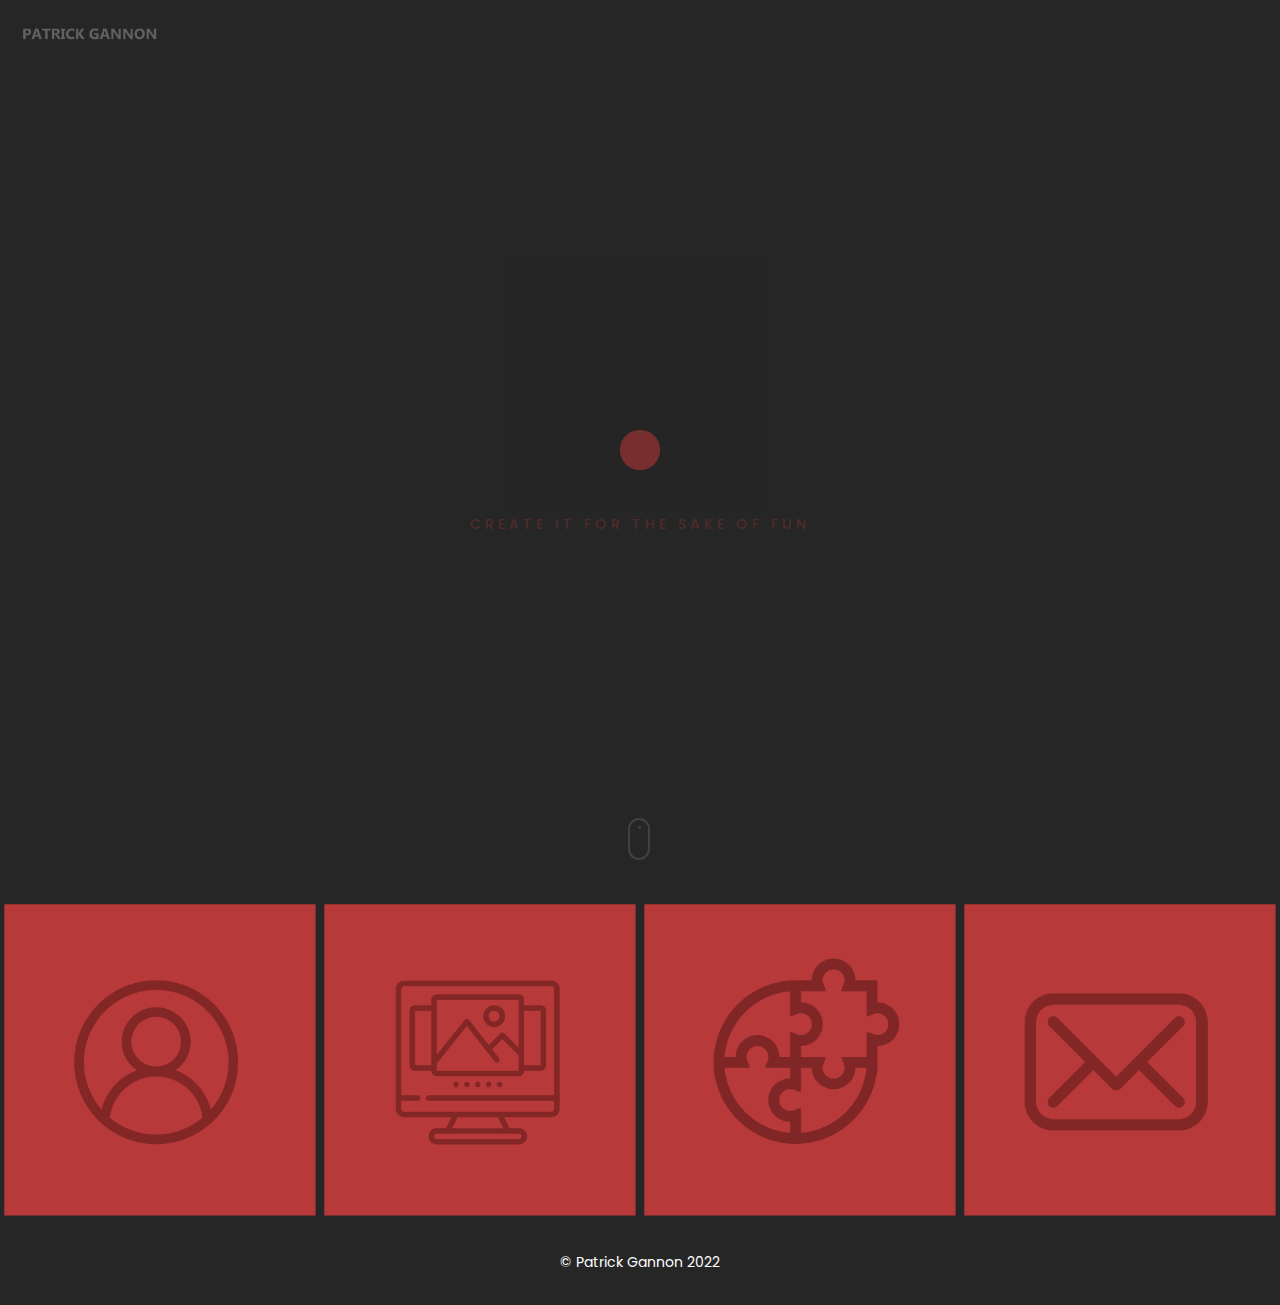
<file: index.html>
<!DOCTYPE html>
<html lang="en">

<head>
    <meta charset="utf-8">
    <meta http-equiv="X-UA-Compatible" content="IE=edge">
    <meta name="viewport" content="width=device-width, initial-scale=1">
    <!-- The above 3 meta tags *must* come first in the head; any other head content must come *after* these tags -->
    <title>Patrick Gannon | Home</title>
    <link rel="icon" href="img/fav.png" type="image/x-icon">

    <!-- Bootstrap -->
    <link href="css/bootstrap.min.css" rel="stylesheet">
    <link href="ionicons/css/ionicons.min.css" rel="stylesheet">

    <!-- main css -->
    <link href="css/style.css" rel="stylesheet">


    <!-- modernizr -->
    <script src="js/modernizr.js"></script>

    <!-- HTML5 shim and Respond.js for IE8 support of HTML5 elements and media queries -->
    <!-- WARNING: Respond.js doesn't work if you view the page via file:// -->
    <!--[if lt IE 9]>
      <script src="https://oss.maxcdn.com/html5shiv/3.7.2/html5shiv.min.js"></script>
      <script src="https://oss.maxcdn.com/respond/1.4.2/respond.min.js"></script>
    <![endif]-->
</head>

<body>

    <!-- Preloader -->
    <div id="preloader">
        <div class="pre-container">
            <div class="spinner">
                <div class="double-bounce1"></div>
                <div class="double-bounce2"></div>
            </div>
        </div>
    </div>
    <!-- end Preloader -->

    <div class="container-fluid">
        <!-- box header -->
        <header class="box-header">
            <div class="box-logo">
                <a href="index.html"><img src="img/logo.png" width="140" alt="Logo"></a>
            </div>
            <!-- box-nav -->
            
            <!-- box-primary-nav-trigger -->
        </header>
        <!-- end box header -->

        <!-- nav -->
        <nav>
            <ul class="box-primary-nav">
                <li class="box-label">Select a page</li>

                <li><a href="index.html">Main</a><i class="ion-ios-circle-filled color"></i></li>
                <li><a href="about.html">About me</a></li>
                <li><a href="portfolio.html">portfolio</a></li>
                <li><a href="services.html">skills</a></li>
                <li><a href="contact.html">contact me</a></li>



                <li class="box-label">Follow me</li>
                <li class="box-social"><a href="#0"><i class="ion-social-instagram-outline"></i></a></li>
                <li class="box-social"><a href="https://staytoasty.itch.io/"><i class="ion-ios-game-controller-b-outline"></i></a></li>
            </ul>
        </nav>
        <!-- end nav -->

        <!-- box-intro -->
        <section class="box-intro">
            <div class="table-cell">
                <h1 class="box-headline letters rotate-2">
                    <span class="box-words-wrapper">
                        <b class="is-visible">games.</b>
                        <b>&nbsp;&nbsp;&nbsp;&nbsp;&nbsp;&nbsp;&nbsp;art.</b>
                        <b>gannon.</b>
                    </span>
		        </h1>
                <h5>Create it for the sake of fun </h5>
            </div>

            <div class="mouse">
                <div class="scroll"></div>
            </div>
        </section>
        <!-- end box-intro -->
    </div>

    <!-- portfolio div -->
    <div class="portfolio-div">
        <div class="portfolio">
            <div class="no-padding portfolio_container">
                <!-- single work -->
                <div class="col-md-3 col-sm-6  fashion logo">
                    <a href="about.html" class="portfolio_item">
                        <img src="img/aboutmeicon.png" alt="image" class="img-responsive" />
                        <div class="portfolio_item_hover">
                            <div class="portfolio-border clearfix">
                                <div class="item_info">
                                    <span>About me</span>
                                    <em>View</em>
                                </div>
                            </div>
                        </div>
                    </a>
                </div>
                <!-- end single work -->

                <!-- single work -->
                <div class="col-md-3 col-sm-6 photography">
                    <a href="portfolio.html" class="portfolio_item">
                        <img src="img/portfolioicon.png" alt="image" class="img-responsive" />
                        <div class="portfolio_item_hover">
                            <div class="portfolio-border clearfix">
                                <div class="item_info">
                                    <span>Portfolio</span>
                                    <em>View</em>
                                </div>
                            </div>
                        </div>
                    </a>
                </div>
                <!-- end single work -->
				
                <!-- single work -->
                <div class="col-md-3 col-sm-6 ads graphics">
                    <a href="services.html" class="portfolio_item">
                        <img src="img/skillsicon.png" alt="image" class="img-responsive" />
                        <div class="portfolio_item_hover">
                            <div class="portfolio-border clearfix">
                                <div class="item_info">
                                    <span>Skills</span>
                                    <em>View</em>
                                </div>
                            </div>
                        </div>
                    </a>
                </div>
                <!-- end single work -->
				
                <!-- single work -->
                <div class="col-md-3 col-sm-6 ads graphics">
                    <a href="contact.html" class="portfolio_item">
                        <img src="img/contacticon.png" alt="image" class="img-responsive" />
                        <div class="portfolio_item_hover">
                            <div class="portfolio-border clearfix">
                                <div class="item_info">
                                    <span>Contact</span>
                                    <em>View</em>
                                </div>
                            </div>
                        </div>
                    </a>
                </div>
                <!-- end single work -->
				


                
            </div>
            <!-- end portfolio_container -->
        </div>
        <!-- portfolio -->
    </div>
    <!-- end portfolio div -->

    <!-- footer -->
    <footer>
        <div class="container-fluid">
            <p class="copyright">© Patrick Gannon 2022</p>
        </div>
    </footer>
    <!-- end footer -->

    <!-- back to top -->
    <a href="#0" class="cd-top"><i class="ion-android-arrow-up"></i></a>
    <!-- end back to top -->



    <!-- jQuery -->
    <script src="js/jquery-2.1.1.js"></script>
    <!--  plugins -->
    <script src="js/bootstrap.min.js"></script>
    <script src="js/menu.js"></script>
    <script src="js/animated-headline.js"></script>
    <script src="js/isotope.pkgd.min.js"></script>


    <!--  custom script -->
    <script src="js/custom.js"></script>
    
    <!-- google analytics  -->
    <script>
        (function (i, s, o, g, r, a, m) {
            i['GoogleAnalyticsObject'] = r;
            i[r] = i[r] || function () {
                (i[r].q = i[r].q || []).push(arguments)
            }, i[r].l = 1 * new Date();
            a = s.createElement(o),
                m = s.getElementsByTagName(o)[0];
            a.async = 1;
            a.src = g;
            m.parentNode.insertBefore(a, m)
        })(window, document, 'script', 'https://www.google-analytics.com/analytics.js', 'ga');

        ga('create', 'UA-76796224-1', 'auto');
        ga('send', 'pageview');
    </script>

</body>

</html>
</file>
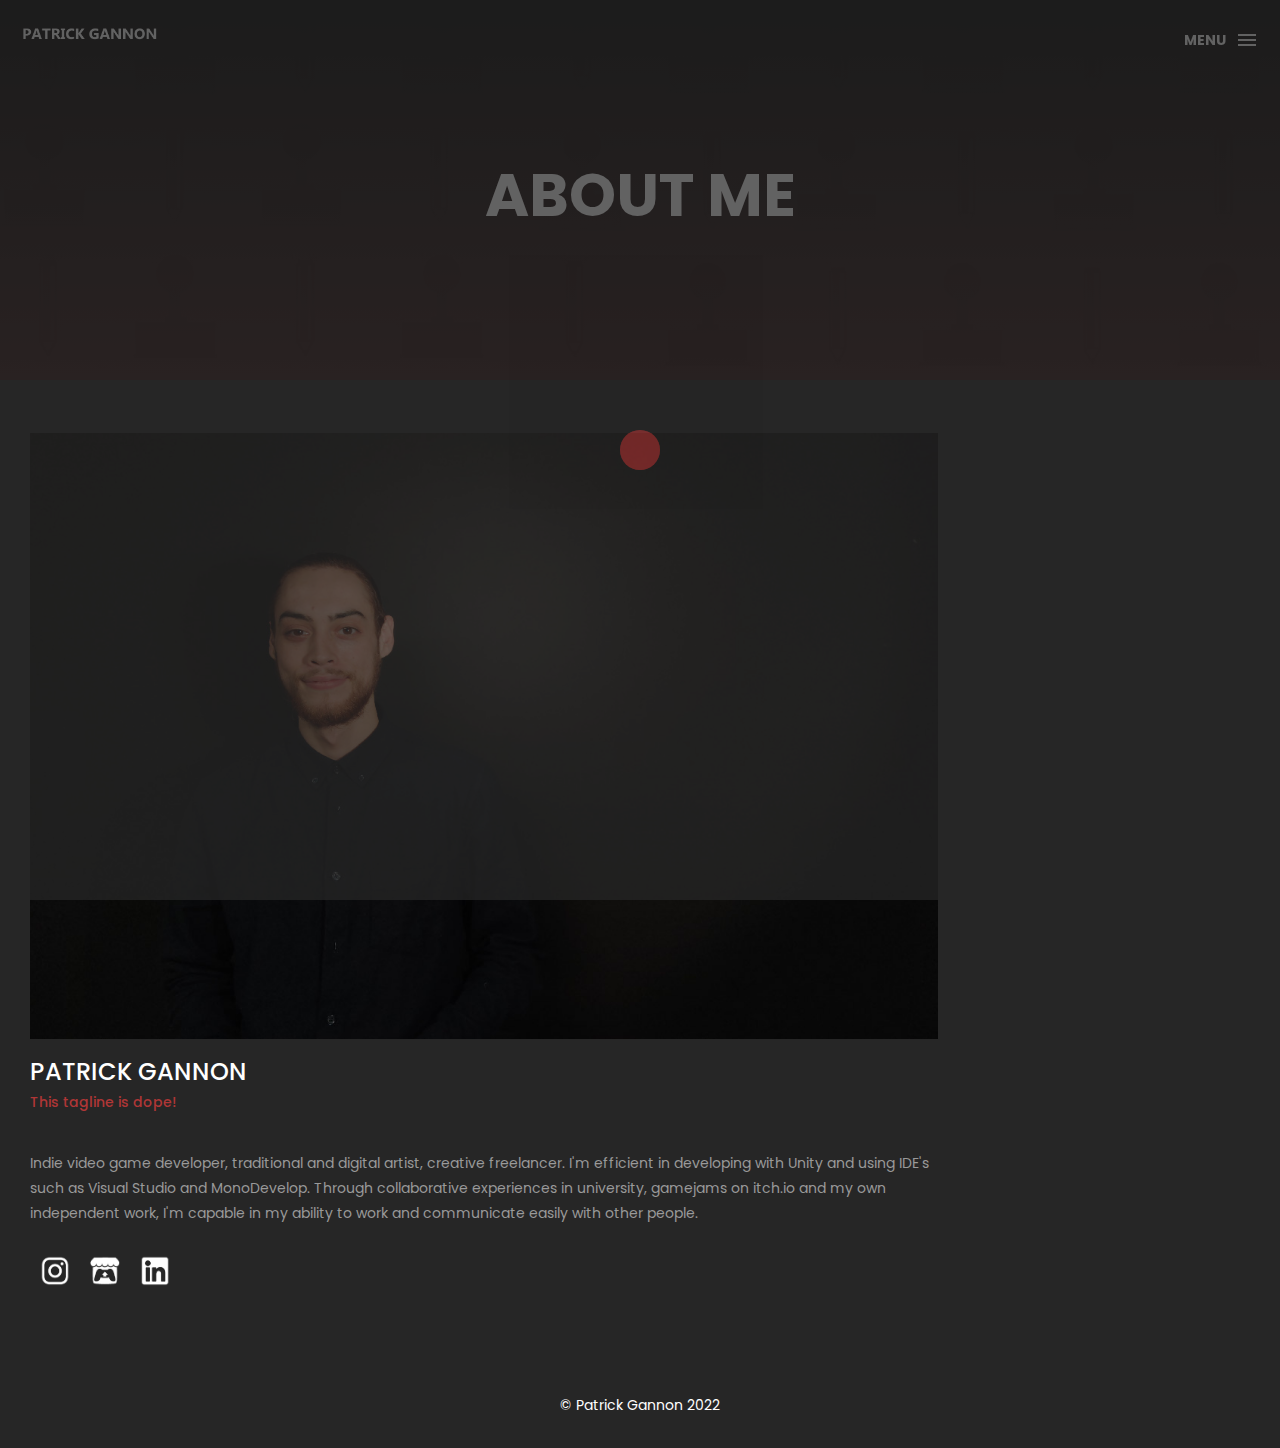
<file: about.html>
<!DOCTYPE html>
<html lang="en">

<head>
    <meta charset="utf-8">
    <meta http-equiv="X-UA-Compatible" content="IE=edge">
    <meta name="viewport" content="width=device-width, initial-scale=1">
    <!-- The above 3 meta tags *must* come first in the head; any other head content must come *after* these tags -->
    <title>Patrick Gannon | About me</title>
    <link rel="icon" href="img/fav.png" type="image/x-icon">

    <!-- Bootstrap -->
    <link href="css/bootstrap.min.css" rel="stylesheet">
    <link href="ionicons/css/ionicons.min.css" rel="stylesheet">

    <!-- main css -->
    <link href="css/style.css" rel="stylesheet">


    <!-- modernizr -->
    <script src="js/modernizr.js"></script>

    <!-- HTML5 shim and Respond.js for IE8 support of HTML5 elements and media queries -->
    <!-- WARNING: Respond.js doesn't work if you view the page via file:// -->
    <!--[if lt IE 9]>
      <script src="https://oss.maxcdn.com/html5shiv/3.7.2/html5shiv.min.js"></script>
      <script src="https://oss.maxcdn.com/respond/1.4.2/respond.min.js"></script>
    <![endif]-->
</head>

<body>

    <!-- Preloader -->
    <div id="preloader">
        <div class="pre-container">
            <div class="spinner">
                <div class="double-bounce1"></div>
                <div class="double-bounce2"></div>
            </div>
        </div>
    </div>
    <!-- end Preloader -->

    <div class="container-fluid">
        <!-- box-header -->
        <header class="box-header">
            <div class="box-logo">
                <a href="index.html"><img src="img/logo.png" width="140" alt="Logo"></a>
            </div>
            <!-- box-nav -->
            <a class="box-primary-nav-trigger" href="#0">
                <span class="box-menu-text">Menu</span><span class="box-menu-icon"></span>
            </a>
        </header>
        <!-- end box-header -->

        <!-- nav -->
        <nav>
            <ul class="box-primary-nav">
                <li class="box-label">About me</li>

                <li><a href="index.html">Main</a></li>
                <li><a href="about.html">About me</a><i class="ion-ios-circle-filled color"></i></li>
                <li><a href="portfolio.html">portfolio</a></li>
                <li><a href="services.html">skills</a></li>
                <li><a href="contact.html">contact me</a></li>

                <li class="box-label">Follow me</li>
                <li class="box-social"><a href="https://staytoasty.itch.io"><img src="img/instaicon.png" width="30" alt="Logo"></a></li>
                <li class="box-social"><a href="https://staytoasty.itch.io"><img src="img/itchicon.png" width="30" alt="Logo"></a></li>
                <li class="box-social"><a href="https://www.linkedin.com/in/patrick-gannon-58576221b/"><img src="img/linkicon.png" width="30" alt="Logo"></a></li>
            </ul>
        </nav>
        <!-- end nav -->
    </div>

    <!-- Top bar -->
    <div class="top-bar">
        <h1>About Me</h1>
    </div>
    <!-- end Top bar -->

    <!-- Main container -->
    <div class="container main-container clearfix">
        <div class="col-md-6">
            <img src="img/02.jpg" class="img-responsive" alt="" />
        </div>
        <div class="col-md-6">
            <h3 class="uppercase">Patrick Gannon</h3>
            <h5>This tagline is dope!</h5>
            <div class="h-30"></div>
            <p>Indie video game developer, traditional and digital artist, creative freelancer. I'm efficient in developing with Unity and using IDE's such as Visual Studio and MonoDevelop. Through collaborative experiences in university, gamejams on itch.io and my own independent work, I'm capable in my ability to work and communicate easily with other people.</p>
            <div class="h-10"></div>
            <ul class="social-ul">
                <li class="box-social"><a href="https://staytoasty.itch.io"><img src="img/instaicon.png" width="30" alt="Logo"></a></li>
                <li class="box-social"><a href="https://staytoasty.itch.io"><img src="img/itchicon.png" width="30" alt="Logo"></a></li>
                <li class="box-social"><a href="https://www.linkedin.com/in/patrick-gannon-58576221b/"><img src="img/linkicon.png" width="30" alt="Logo"></a></li>
            </ul>


        </div>
    </div>
    <!-- end Main container -->


    <!-- footer -->
    <footer>
        <div class="container-fluid">
            <p class="copyright">© Patrick Gannon 2022</p>
        </div>
    </footer>
    <!-- end footer -->

    <!-- back to top -->
    <a href="#0" class="cd-top"><i class="ion-android-arrow-up"></i></a>
    <!-- end back to top -->



    <!-- jQuery -->
    <script src="js/jquery-2.1.1.js"></script>
    <!--  plugins -->
    <script src="js/bootstrap.min.js"></script>
    <script src="js/menu.js"></script>
    <script src="js/animated-headline.js"></script>
    <script src="js/isotope.pkgd.min.js"></script>


    <!--  custom script -->
    <script src="js/custom.js"></script>
    
    <!-- google analytics  -->
    <script>
        (function (i, s, o, g, r, a, m) {
            i['GoogleAnalyticsObject'] = r;
            i[r] = i[r] || function () {
                (i[r].q = i[r].q || []).push(arguments)
            }, i[r].l = 1 * new Date();
            a = s.createElement(o),
                m = s.getElementsByTagName(o)[0];
            a.async = 1;
            a.src = g;
            m.parentNode.insertBefore(a, m)
        })(window, document, 'script', 'https://www.google-analytics.com/analytics.js', 'ga');

        ga('create', 'UA-76796224-1', 'auto');
        ga('send', 'pageview');
    </script>

</body>

</html>
</file>
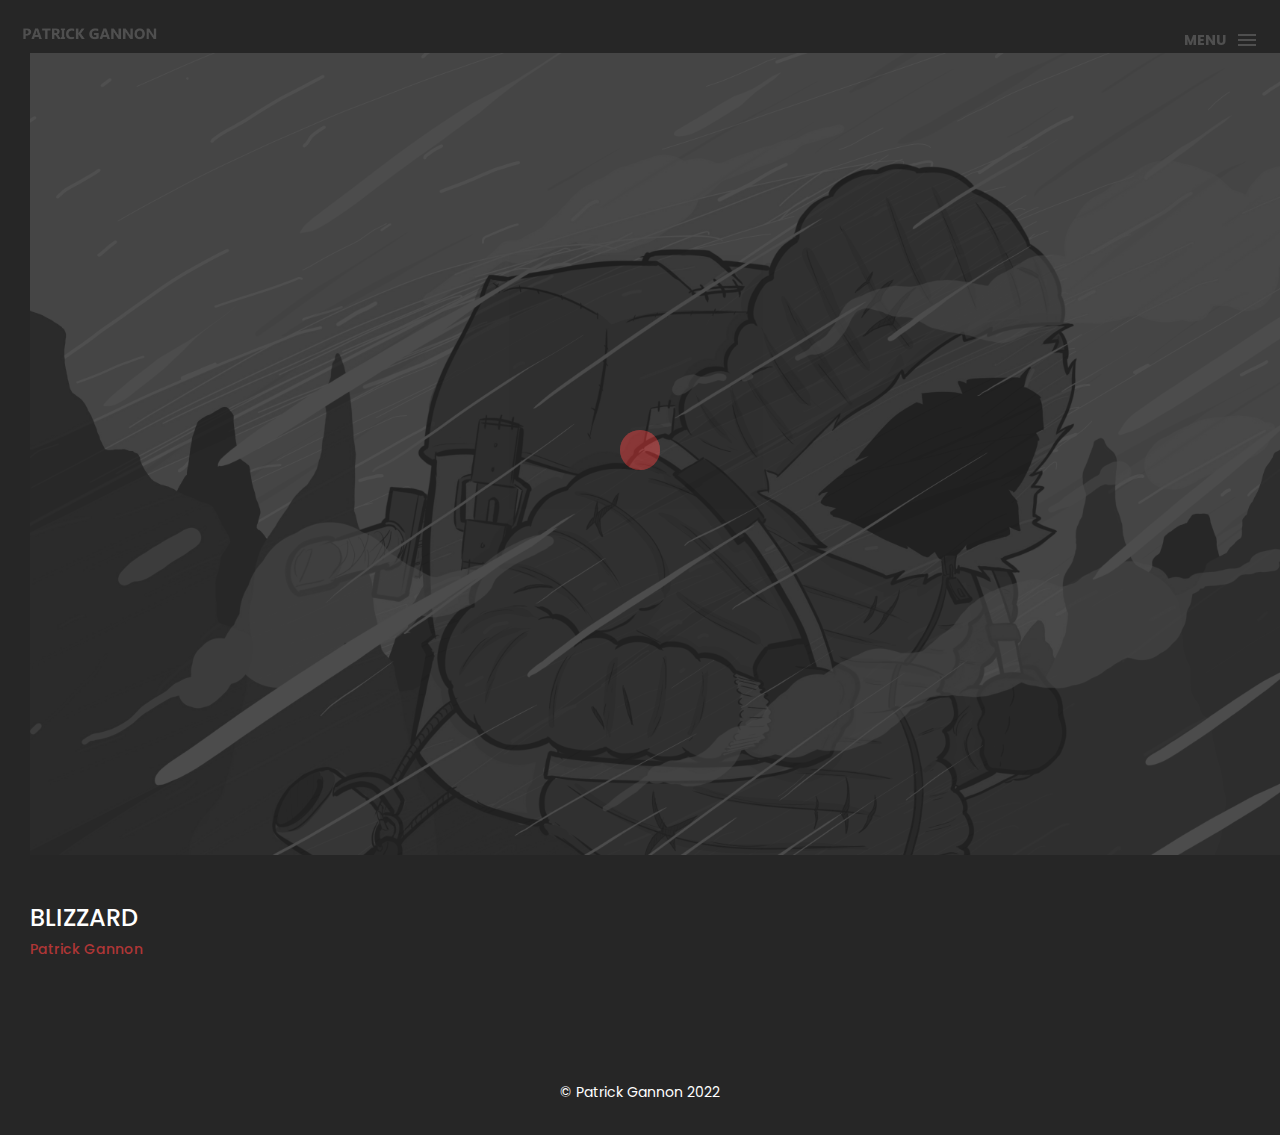
<file: blizzard.html>
<!DOCTYPE html>
<html lang="en">

<head>
    <meta charset="utf-8">
    <meta http-equiv="X-UA-Compatible" content="IE=edge">
    <meta name="viewport" content="width=device-width, initial-scale=1">
    <!-- The above 3 meta tags *must* come first in the head; any other head content must come *after* these tags -->
    <title>Box personal portfolio Template</title>
    <link rel="icon" href="img/fav.png" type="image/x-icon">

    <!-- Bootstrap -->
    <link href="css/bootstrap.min.css" rel="stylesheet">
    <link href="ionicons/css/ionicons.min.css" rel="stylesheet">

    <!-- main css -->
    <link href="css/style.css" rel="stylesheet">


    <!-- modernizr -->
    <script src="js/modernizr.js"></script>

    <!-- HTML5 shim and Respond.js for IE8 support of HTML5 elements and media queries -->
    <!-- WARNING: Respond.js doesn't work if you view the page via file:// -->
    <!--[if lt IE 9]>
      <script src="https://oss.maxcdn.com/html5shiv/3.7.2/html5shiv.min.js"></script>
      <script src="https://oss.maxcdn.com/respond/1.4.2/respond.min.js"></script>
    <![endif]-->
</head>

<body>

    <!-- Preloader -->
    <div id="preloader">
        <div class="pre-container">
            <div class="spinner">
                <div class="double-bounce1"></div>
                <div class="double-bounce2"></div>
            </div>
        </div>
    </div>
    <!-- end Preloader -->

    <div class="container-fluid">
       <!-- box-header -->
        <header class="box-header">
            <div class="box-logo">
                <a href="index.html"><img src="img/logo.png" width="140" alt="Logo"></a>
            </div>
            <!-- box-nav -->
            <a class="box-primary-nav-trigger" href="#0">
                <span class="box-menu-text">Menu</span><span class="box-menu-icon"></span>
            </a>
            <!-- box-primary-nav-trigger -->
        </header>
        <!-- end box-header -->
        
        <!-- nav -->
        <nav>
            <ul class="box-primary-nav">
                <li class="box-label">About me</li>

                <li><a href="index.html">Main</a></li>
                <li><a href="about.html">About me</a></li>
                <li><a href="portfolio.html">portfolio</a><i class="ion-ios-circle-filled color"></i></li>
                <li><a href="services.html">skills</a></li>
                <li><a href="contact.html">contact me</a></li>



                <li class="box-label">Follow me</li>
                <li class="box-social"><a href="https://staytoasty.itch.io"><img src="img/instaicon.png" width="30" alt="Logo"></a></li>
                <li class="box-social"><a href="https://staytoasty.itch.io"><img src="img/itchicon.png" width="30" alt="Logo"></a></li>
                <li class="box-social"><a href="https://www.linkedin.com/in/patrick-gannon-58576221b/"><img src="img/linkicon.png" width="30" alt="Logo"></a></li>
            </ul>
        </nav>
        <!-- end nav -->
    </div>
    <!-- main-container -->
    <div class="container main-container">
        <div class="col-md-12">
            <img src="img/portfolio/blizzard.jpg" alt="" class="img-responsive" />
            <div class="h-30"></div>
        </div>

        <div class="col-md-12">
            <h3 class="text-uppercase">Blizzard</h3>
            <h5>Patrick Gannon</h5>
            <div class="h-30"></div>
        </div>
    </div>
    <!-- end main-container -->


    <!-- footer -->
    <footer>
        <div class="container-fluid">
            <p class="copyright">© Patrick Gannon 2022</p>
        </div>
    </footer>
    <!-- end footer -->
    
    <!-- back to top -->
    <a href="#0" class="cd-top"><i class="ion-android-arrow-up"></i></a>
    <!-- end back to top -->




    <!-- jQuery -->
    <script src="js/jquery-2.1.1.js"></script>
    <!--  plugins -->
    <script src="js/bootstrap.min.js"></script>
    <script src="js/menu.js"></script>
    <script src="js/animated-headline.js"></script>
    <script src="js/isotope.pkgd.min.js"></script>


    <!--  custom script -->
    <script src="js/custom.js"></script>
    
    <!-- google analytics  -->
    <script>
        (function (i, s, o, g, r, a, m) {
            i['GoogleAnalyticsObject'] = r;
            i[r] = i[r] || function () {
                (i[r].q = i[r].q || []).push(arguments)
            }, i[r].l = 1 * new Date();
            a = s.createElement(o),
                m = s.getElementsByTagName(o)[0];
            a.async = 1;
            a.src = g;
            m.parentNode.insertBefore(a, m)
        })(window, document, 'script', 'https://www.google-analytics.com/analytics.js', 'ga');

        ga('create', 'UA-76796224-1', 'auto');
        ga('send', 'pageview');
    </script>

</body>

</html>
</file>
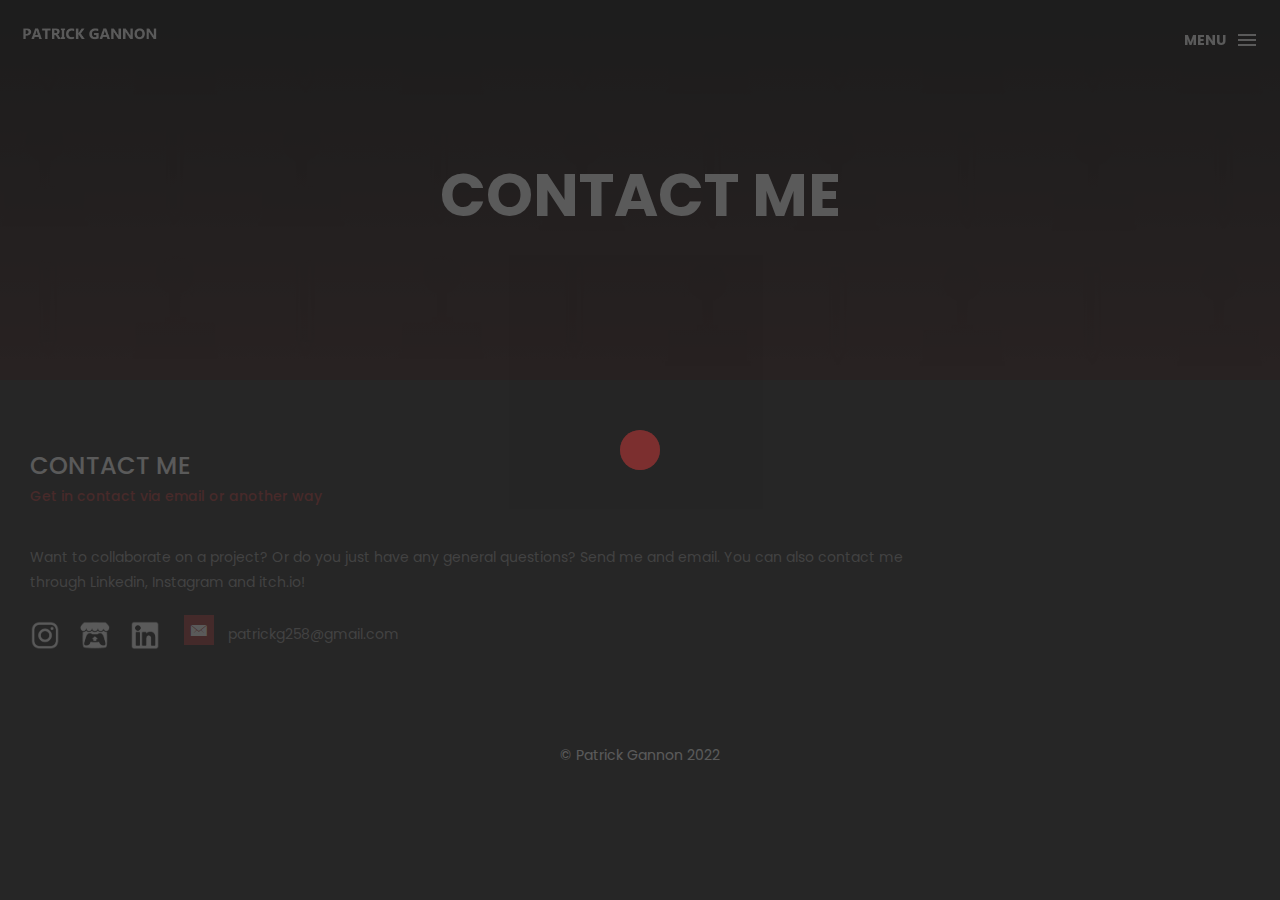
<file: contact.html>
<!DOCTYPE html>
<html lang="en">

<head>
    <meta charset="utf-8">
    <meta http-equiv="X-UA-Compatible" content="IE=edge">
    <meta name="viewport" content="width=device-width, initial-scale=1">
    <!-- The above 3 meta tags *must* come first in the head; any other head content must come *after* these tags -->
    <title>Patrick Gannon | Contact</title>

    <!-- Bootstrap -->
    <link href="css/bootstrap.min.css" rel="stylesheet">
    <link href="ionicons/css/ionicons.min.css" rel="stylesheet">
    <link rel="icon" href="img/fav.png" type="image/x-icon">

    <!-- main css -->
    <link href="css/style.css" rel="stylesheet">


    <!-- modernizr -->
    <script src="js/modernizr.js"></script>

    <!-- HTML5 shim and Respond.js for IE8 support of HTML5 elements and media queries -->
    <!-- WARNING: Respond.js doesn't work if you view the page via file:// -->
    <!--[if lt IE 9]>
      <script src="https://oss.maxcdn.com/html5shiv/3.7.2/html5shiv.min.js"></script>
      <script src="https://oss.maxcdn.com/respond/1.4.2/respond.min.js"></script>
    <![endif]-->
</head>

<body>

    <!-- Preloader -->
    <div id="preloader">
        <div class="pre-container">
            <div class="spinner">
                <div class="double-bounce1"></div>
                <div class="double-bounce2"></div>
            </div>
        </div>
    </div>
    <!-- end Preloader -->

    <div class="container-fluid">
        <!-- box-header -->
        <header class="box-header">
            <div class="box-logo">
                <a href="index.html"><img src="img/logo.png" width="140" alt="Logo"></a>
            </div>
            <!-- box-nav -->
            <a class="box-primary-nav-trigger" href="#0">
                <span class="box-menu-text">Menu</span><span class="box-menu-icon"></span>
            </a>
            <!-- box-primary-nav-trigger -->
        </header>
        <!-- end box-header -->

        <!-- nav -->
        <nav>
            <ul class="box-primary-nav">
                <li class="box-label">About me</li>

                <li><a href="index.html">Intro</a></li>
                <li><a href="about.html">About me</a></li>
                <li><a href="portfolio.html">portfolio</a></li>
                <li><a href="services.html">skills</a></li>
                <li><a href="contact.html">contact me</a> <i class="ion-ios-circle-filled color"></i></li>



                <li class="box-label">Follow me</li>
                <li class="box-social"><a href="https://staytoasty.itch.io"><img src="img/instaicon.png" width="30" alt="Logo"></a></li>
                <li class="box-social"><a href="https://staytoasty.itch.io"><img src="img/itchicon.png" width="30" alt="Logo"></a></li>
                <li class="box-social"><a href="https://www.linkedin.com/in/patrick-gannon-58576221b/"><img src="img/linkicon.png" width="30" alt="Logo"></a></li>
            </ul>
        </nav>
        <!-- end nav -->

    </div>

    <!-- top bar -->
    <div class="top-bar">
        <h1>contact Me</h1>
    </div>
    <!-- end top bar -->

    <!-- main-container -->
    <div class="container main-container">
        <!-- <div class="col-md-6">
            <form action="#" method="post">
                <div class="row">
                    <div class="col-md-6">
                        <div class="input-contact">
                            <input type="text" name="name">
                            <span>your name</span>
                        </div>
                    </div>
                    <div class="col-md-6">
                        <div class="input-contact">
                            <input type="text" name="email">
                            <span>your email</span>
                        </div>
                    </div>
                    <div class="col-md-12">
                        <div class="input-contact">
                            <input type="text" name="object">
                            <span>object</span>
                        </div>
                    </div>
                    <div class="col-md-12">
                        <div class="textarea-contact">
                            <textarea name="message"></textarea>
                            <span>message</span>
                        </div>
                    </div>
                    <div class="col-md-12">
                        <a href="#" class="btn btn-box">Send</a>
                    </div>
                </div>
            </form>
        </div>
-->
        <div class="col-md-6">
            <h3 class="text-uppercase">contact me</h3>
            <h5>Get in contact via email or another way</h5>
            <div class="h-30"></div>
            <p>Want to collaborate on a project? Or do you just have any general questions? Send me and email. You can also contact me through Linkedin, Instagram and itch.io!</p>
            <div class="contact-info">
                 <p class="box-social"><a href="https://staytoasty.itch.io"><img src="img/instaicon.png" width="30" alt="Logo"></a>
                <p class="box-social"><a href="https://staytoasty.itch.io"><img src="img/itchicon.png" width="30" alt="Logo"></a>
                <p class="box-social"><a href="https://www.linkedin.com/in/patrick-gannon-58576221b/"><img src="img/linkicon.png" width="30" alt="Logo"></a></p>
                <p><i class="ion-ios-email"></i> patrickg258@gmail.com</p>
            </div>
        </div>


    </div>
    <!-- end main-container -->

    <!-- footer -->
    <footer>
        <div class="container-fluid">
            <p class="copyright">© Patrick Gannon 2022</p>
        </div>
    </footer>
    <!-- end footer -->

    <!-- back to top -->
    <a href="#0" class="cd-top"><i class="ion-android-arrow-up"></i></a>
    <!-- end back to top -->



    <!-- jQuery -->
    <script src="js/jquery-2.1.1.js"></script>
    <!--  plugins -->
    <script src="js/bootstrap.min.js"></script>
    <script src="js/menu.js"></script>
    <script src="js/animated-headline.js"></script>
    <script src="js/isotope.pkgd.min.js"></script>


    <!--  custom script -->
    <script src="js/custom.js"></script>
    
    <!-- google analytics  -->
    <script>
        (function (i, s, o, g, r, a, m) {
            i['GoogleAnalyticsObject'] = r;
            i[r] = i[r] || function () {
                (i[r].q = i[r].q || []).push(arguments)
            }, i[r].l = 1 * new Date();
            a = s.createElement(o),
                m = s.getElementsByTagName(o)[0];
            a.async = 1;
            a.src = g;
            m.parentNode.insertBefore(a, m)
        })(window, document, 'script', 'https://www.google-analytics.com/analytics.js', 'ga');

        ga('create', 'UA-76796224-1', 'auto');
        ga('send', 'pageview');
    </script>

</body>

</html>
</file>
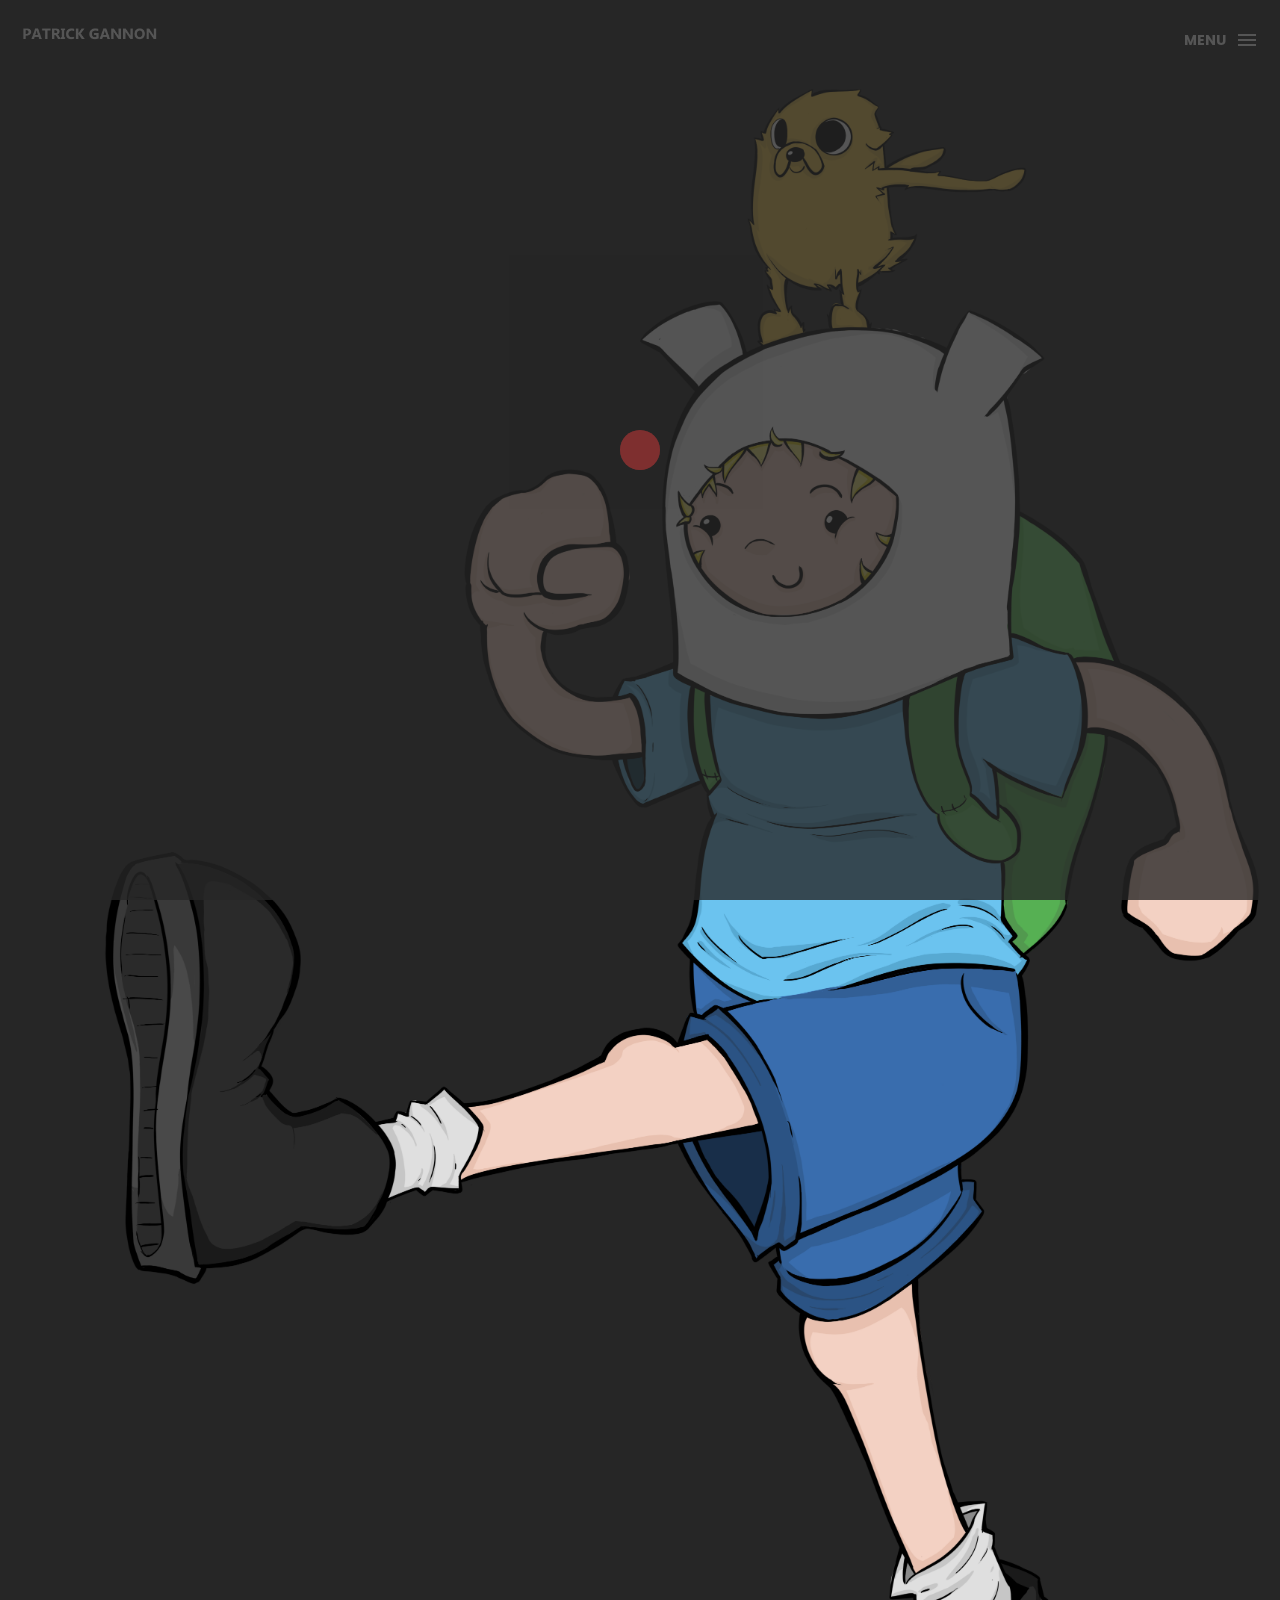
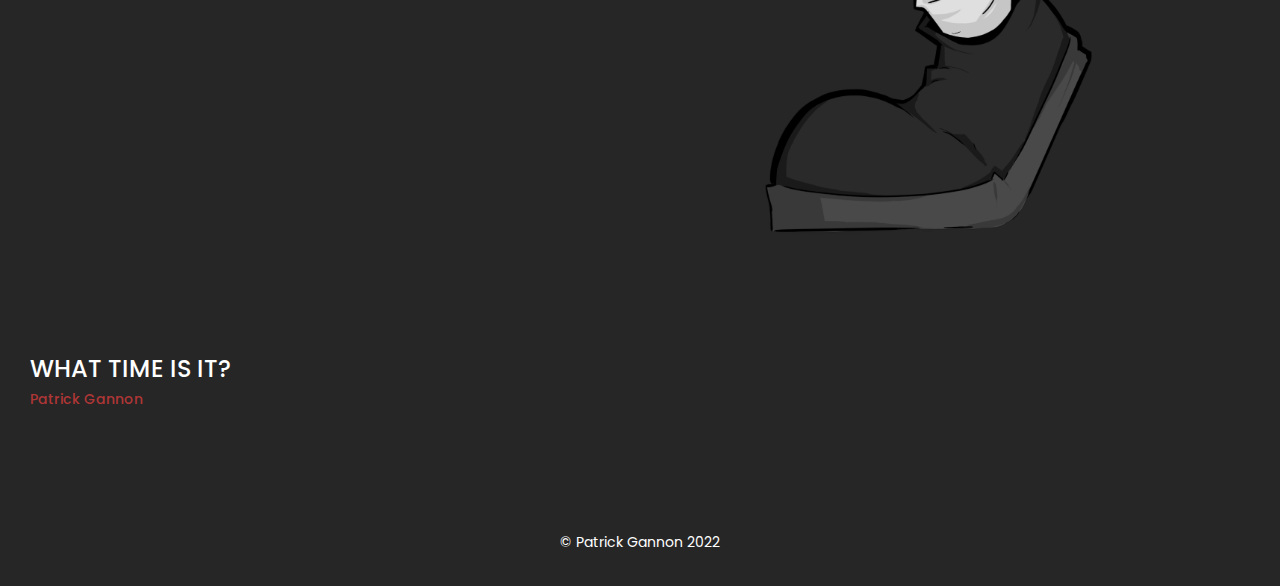
<file: finn.html>
<!DOCTYPE html>
<html lang="en">

<head>
    <meta charset="utf-8">
    <meta http-equiv="X-UA-Compatible" content="IE=edge">
    <meta name="viewport" content="width=device-width, initial-scale=1">
    <!-- The above 3 meta tags *must* come first in the head; any other head content must come *after* these tags -->
    <title>Box personal portfolio Template</title>
    <link rel="icon" href="img/fav.png" type="image/x-icon">

    <!-- Bootstrap -->
    <link href="css/bootstrap.min.css" rel="stylesheet">
    <link href="ionicons/css/ionicons.min.css" rel="stylesheet">

    <!-- main css -->
    <link href="css/style.css" rel="stylesheet">


    <!-- modernizr -->
    <script src="js/modernizr.js"></script>

    <!-- HTML5 shim and Respond.js for IE8 support of HTML5 elements and media queries -->
    <!-- WARNING: Respond.js doesn't work if you view the page via file:// -->
    <!--[if lt IE 9]>
      <script src="https://oss.maxcdn.com/html5shiv/3.7.2/html5shiv.min.js"></script>
      <script src="https://oss.maxcdn.com/respond/1.4.2/respond.min.js"></script>
    <![endif]-->
</head>

<body>

    <!-- Preloader -->
    <div id="preloader">
        <div class="pre-container">
            <div class="spinner">
                <div class="double-bounce1"></div>
                <div class="double-bounce2"></div>
            </div>
        </div>
    </div>
    <!-- end Preloader -->

    <div class="container-fluid">
       <!-- box-header -->
        <header class="box-header">
            <div class="box-logo">
                <a href="index.html"><img src="img/logo.png" width="140" alt="Logo"></a>
            </div>
            <!-- box-nav -->
            <a class="box-primary-nav-trigger" href="#0">
                <span class="box-menu-text">Menu</span><span class="box-menu-icon"></span>
            </a>
            <!-- box-primary-nav-trigger -->
        </header>
        <!-- end box-header -->
        
        <!-- nav -->
        <nav>
            <ul class="box-primary-nav">
                <li class="box-label">About me</li>

                <li><a href="index.html">Main</a></li>
                <li><a href="about.html">About me</a></li>
                <li><a href="portfolio.html">portfolio</a><i class="ion-ios-circle-filled color"></i></li>
                <li><a href="services.html">skills</a></li>
                <li><a href="contact.html">contact me</a></li>



                <li class="box-label">Follow me</li>
                <li class="box-social"><a href="https://staytoasty.itch.io"><img src="img/instaicon.png" width="30" alt="Logo"></a></li>
                <li class="box-social"><a href="https://staytoasty.itch.io"><img src="img/itchicon.png" width="30" alt="Logo"></a></li>
                <li class="box-social"><a href="https://www.linkedin.com/in/patrick-gannon-58576221b/"><img src="img/linkicon.png" width="30" alt="Logo"></a></li>
            </ul>
        </nav>
        <!-- end nav -->
    </div>
    <!-- main-container -->
    <div class="container main-container">
        <div class="col-md-12">
            <img src="img/portfolio/finn.png" alt="" class="img-responsive" />
            <div class="h-30"></div>
        </div>

        <div class="col-md-12">
            <h3 class="text-uppercase">What Time Is it?</h3>
            <h5>Patrick Gannon</h5>
            <div class="h-30"></div>
        </div>
		
    </div>
    <!-- end main-container -->


    <!-- footer -->
    <footer>
        <div class="container-fluid">
            <p class="copyright">© Patrick Gannon 2022</p>
        </div>
    </footer>
    <!-- end footer -->
    
    <!-- back to top -->
    <a href="#0" class="cd-top"><i class="ion-android-arrow-up"></i></a>
    <!-- end back to top -->




    <!-- jQuery -->
    <script src="js/jquery-2.1.1.js"></script>
    <!--  plugins -->
    <script src="js/bootstrap.min.js"></script>
    <script src="js/menu.js"></script>
    <script src="js/animated-headline.js"></script>
    <script src="js/isotope.pkgd.min.js"></script>


    <!--  custom script -->
    <script src="js/custom.js"></script>
    
    <!-- google analytics  -->
    <script>
        (function (i, s, o, g, r, a, m) {
            i['GoogleAnalyticsObject'] = r;
            i[r] = i[r] || function () {
                (i[r].q = i[r].q || []).push(arguments)
            }, i[r].l = 1 * new Date();
            a = s.createElement(o),
                m = s.getElementsByTagName(o)[0];
            a.async = 1;
            a.src = g;
            m.parentNode.insertBefore(a, m)
        })(window, document, 'script', 'https://www.google-analytics.com/analytics.js', 'ga');

        ga('create', 'UA-76796224-1', 'auto');
        ga('send', 'pageview');
    </script>

</body>

</html>
</file>
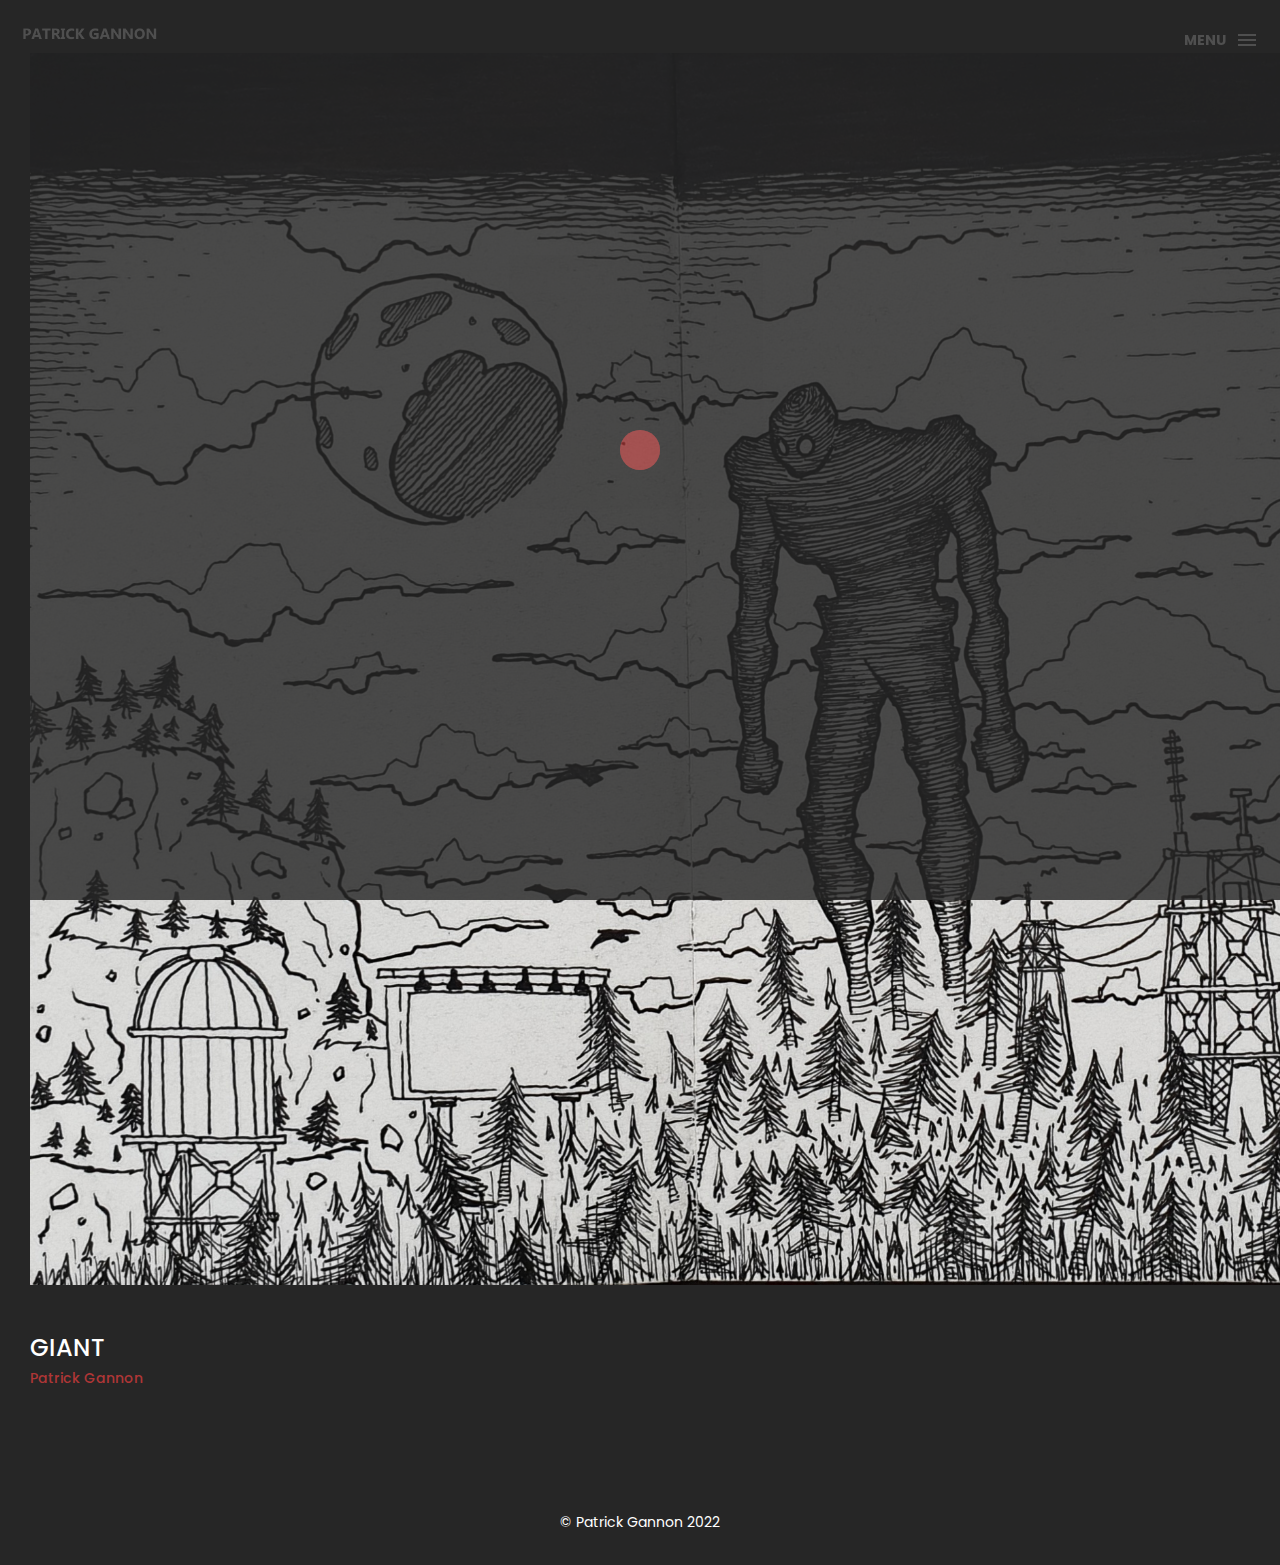
<file: giant.html>
<!DOCTYPE html>
<html lang="en">

<head>
    <meta charset="utf-8">
    <meta http-equiv="X-UA-Compatible" content="IE=edge">
    <meta name="viewport" content="width=device-width, initial-scale=1">
    <!-- The above 3 meta tags *must* come first in the head; any other head content must come *after* these tags -->
    <title>Box personal portfolio Template</title>
    <link rel="icon" href="img/fav.png" type="image/x-icon">

    <!-- Bootstrap -->
    <link href="css/bootstrap.min.css" rel="stylesheet">
    <link href="ionicons/css/ionicons.min.css" rel="stylesheet">

    <!-- main css -->
    <link href="css/style.css" rel="stylesheet">


    <!-- modernizr -->
    <script src="js/modernizr.js"></script>

    <!-- HTML5 shim and Respond.js for IE8 support of HTML5 elements and media queries -->
    <!-- WARNING: Respond.js doesn't work if you view the page via file:// -->
    <!--[if lt IE 9]>
      <script src="https://oss.maxcdn.com/html5shiv/3.7.2/html5shiv.min.js"></script>
      <script src="https://oss.maxcdn.com/respond/1.4.2/respond.min.js"></script>
    <![endif]-->
</head>

<body>

    <!-- Preloader -->
    <div id="preloader">
        <div class="pre-container">
            <div class="spinner">
                <div class="double-bounce1"></div>
                <div class="double-bounce2"></div>
            </div>
        </div>
    </div>
    <!-- end Preloader -->

    <div class="container-fluid">
       <!-- box-header -->
        <header class="box-header">
            <div class="box-logo">
                <a href="index.html"><img src="img/logo.png" width="140" alt="Logo"></a>
            </div>
            <!-- box-nav -->
            <a class="box-primary-nav-trigger" href="#0">
                <span class="box-menu-text">Menu</span><span class="box-menu-icon"></span>
            </a>
            <!-- box-primary-nav-trigger -->
        </header>
        <!-- end box-header -->
        
        <!-- nav -->
        <nav>
            <ul class="box-primary-nav">
                <li class="box-label">About me</li>

                <li><a href="index.html">Main</a></li>
                <li><a href="about.html">About me</a></li>
                <li><a href="portfolio.html">portfolio</a><i class="ion-ios-circle-filled color"></i></li>
                <li><a href="services.html">skills</a></li>
                <li><a href="contact.html">contact me</a></li>



                <li class="box-label">Follow me</li>
                <li class="box-social"><a href="https://staytoasty.itch.io"><img src="img/instaicon.png" width="30" alt="Logo"></a></li>
                <li class="box-social"><a href="https://staytoasty.itch.io"><img src="img/itchicon.png" width="30" alt="Logo"></a></li>
                <li class="box-social"><a href="https://www.linkedin.com/in/patrick-gannon-58576221b/"><img src="img/linkicon.png" width="30" alt="Logo"></a></li>
            </ul>
        </nav>
        <!-- end nav -->
    </div>
    <!-- main-container -->
    <div class="container main-container">
        <div class="col-md-12">
            <img src="img/portfolio/giant.jpg" alt="" class="img-responsive" />
            <div class="h-30"></div>
        </div>

        <div class="col-md-12">
            <h3 class="text-uppercase">Giant</h3>
            <h5>Patrick Gannon</h5>
            <div class="h-30"></div>
        </div>

    </div>
    <!-- end main-container -->


    <!-- footer -->
    <footer>
        <div class="container-fluid">
            <p class="copyright">© Patrick Gannon 2022</p>
        </div>
    </footer>
    <!-- end footer -->
    
    <!-- back to top -->
    <a href="#0" class="cd-top"><i class="ion-android-arrow-up"></i></a>
    <!-- end back to top -->




    <!-- jQuery -->
    <script src="js/jquery-2.1.1.js"></script>
    <!--  plugins -->
    <script src="js/bootstrap.min.js"></script>
    <script src="js/menu.js"></script>
    <script src="js/animated-headline.js"></script>
    <script src="js/isotope.pkgd.min.js"></script>


    <!--  custom script -->
    <script src="js/custom.js"></script>
    
    <!-- google analytics  -->
    <script>
        (function (i, s, o, g, r, a, m) {
            i['GoogleAnalyticsObject'] = r;
            i[r] = i[r] || function () {
                (i[r].q = i[r].q || []).push(arguments)
            }, i[r].l = 1 * new Date();
            a = s.createElement(o),
                m = s.getElementsByTagName(o)[0];
            a.async = 1;
            a.src = g;
            m.parentNode.insertBefore(a, m)
        })(window, document, 'script', 'https://www.google-analytics.com/analytics.js', 'ga');

        ga('create', 'UA-76796224-1', 'auto');
        ga('send', 'pageview');
    </script>

</body>

</html>
</file>
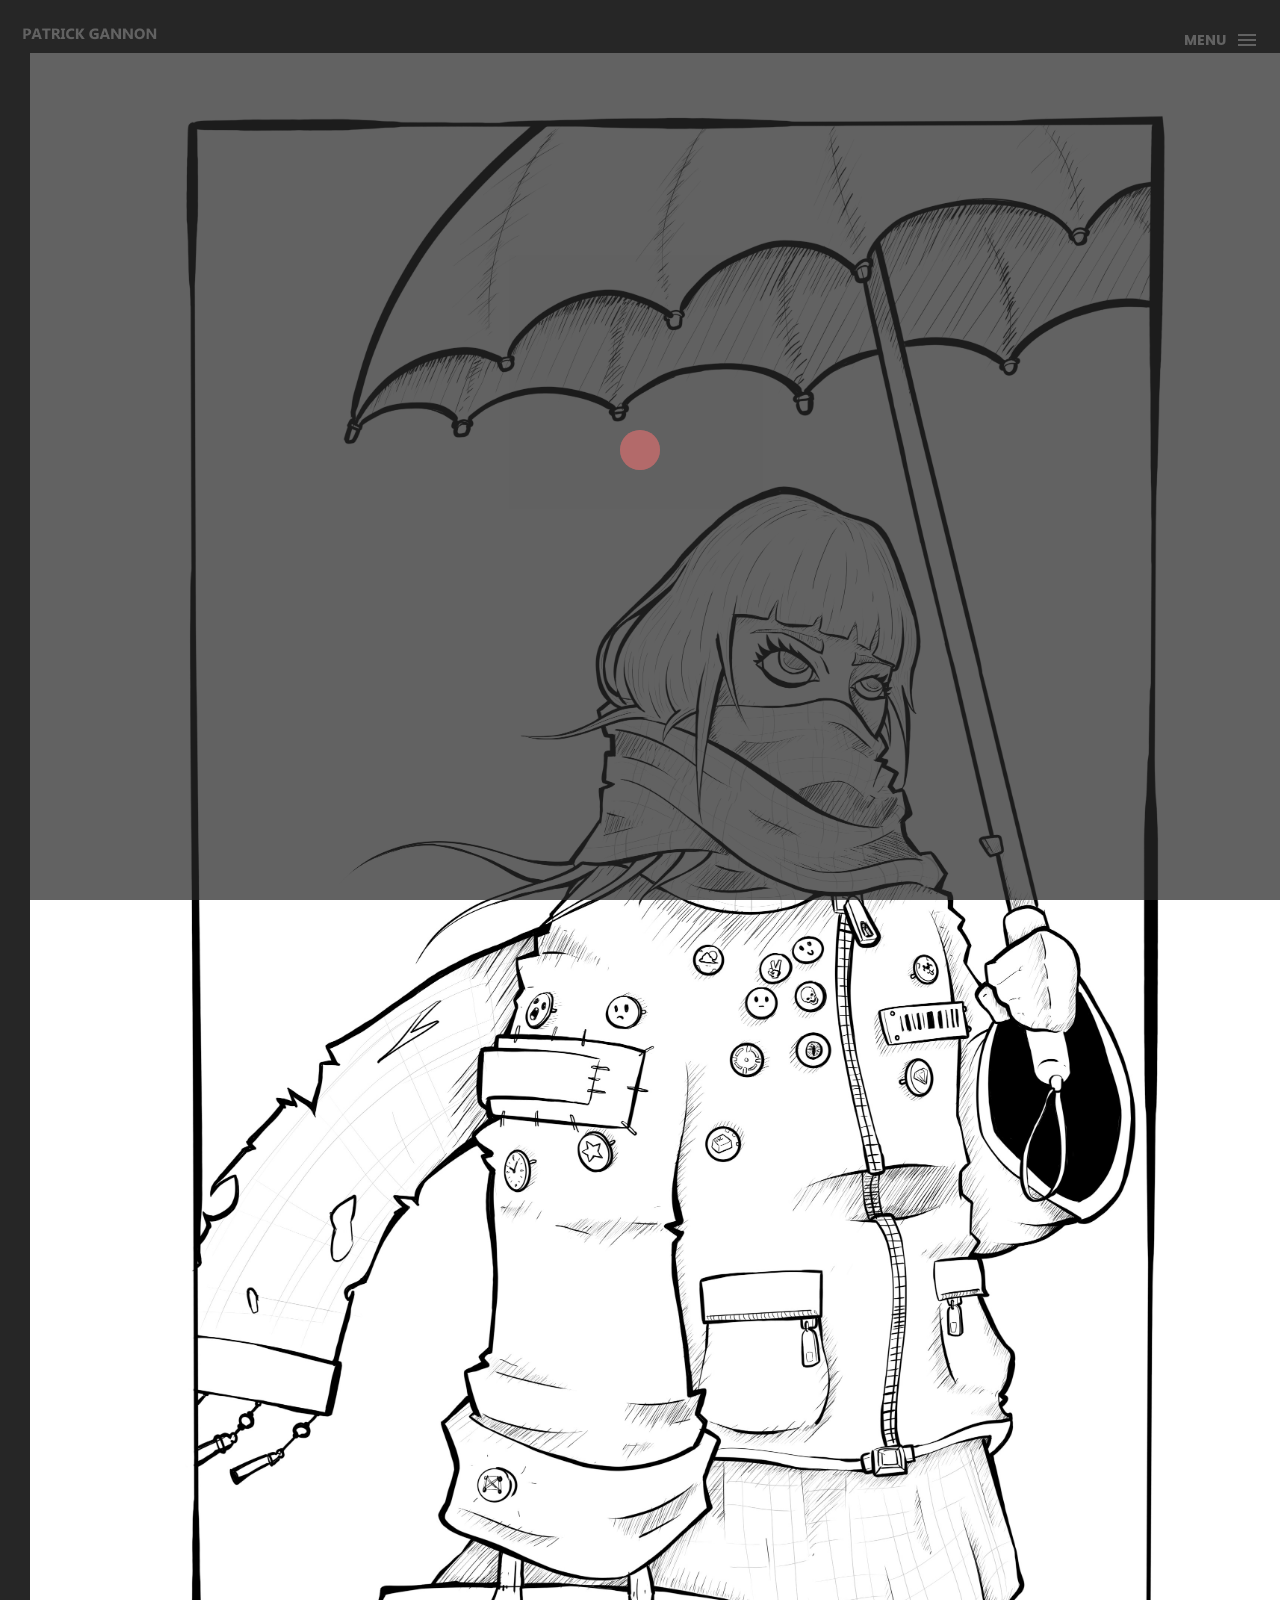
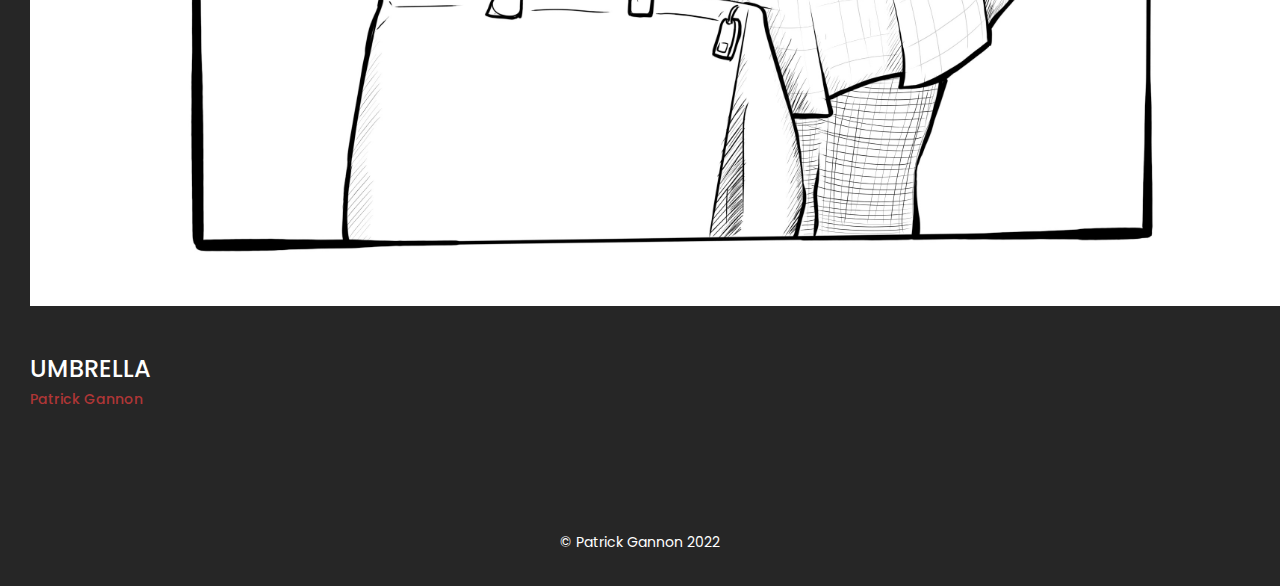
<file: girl.html>
<!DOCTYPE html>
<html lang="en">

<head>
    <meta charset="utf-8">
    <meta http-equiv="X-UA-Compatible" content="IE=edge">
    <meta name="viewport" content="width=device-width, initial-scale=1">
    <!-- The above 3 meta tags *must* come first in the head; any other head content must come *after* these tags -->
    <title>Box personal portfolio Template</title>
    <link rel="icon" href="img/fav.png" type="image/x-icon">

    <!-- Bootstrap -->
    <link href="css/bootstrap.min.css" rel="stylesheet">
    <link href="ionicons/css/ionicons.min.css" rel="stylesheet">

    <!-- main css -->
    <link href="css/style.css" rel="stylesheet">


    <!-- modernizr -->
    <script src="js/modernizr.js"></script>

    <!-- HTML5 shim and Respond.js for IE8 support of HTML5 elements and media queries -->
    <!-- WARNING: Respond.js doesn't work if you view the page via file:// -->
    <!--[if lt IE 9]>
      <script src="https://oss.maxcdn.com/html5shiv/3.7.2/html5shiv.min.js"></script>
      <script src="https://oss.maxcdn.com/respond/1.4.2/respond.min.js"></script>
    <![endif]-->
</head>

<body>

    <!-- Preloader -->
    <div id="preloader">
        <div class="pre-container">
            <div class="spinner">
                <div class="double-bounce1"></div>
                <div class="double-bounce2"></div>
            </div>
        </div>
    </div>
    <!-- end Preloader -->

    <div class="container-fluid">
       <!-- box-header -->
        <header class="box-header">
            <div class="box-logo">
                <a href="index.html"><img src="img/logo.png" width="140" alt="Logo"></a>
            </div>
            <!-- box-nav -->
            <a class="box-primary-nav-trigger" href="#0">
                <span class="box-menu-text">Menu</span><span class="box-menu-icon"></span>
            </a>
            <!-- box-primary-nav-trigger -->
        </header>
        <!-- end box-header -->
        
        <!-- nav -->
        <nav>
            <ul class="box-primary-nav">
                <li class="box-label">About me</li>

                <li><a href="index.html">Main</a></li>
                <li><a href="about.html">About me</a></li>
                <li><a href="portfolio.html">portfolio</a><i class="ion-ios-circle-filled color"></i></li>
                <li><a href="services.html">skills</a></li>
                <li><a href="contact.html">contact me</a></li>



                <li class="box-label">Follow me</li>
                <li class="box-social"><a href="https://staytoasty.itch.io"><img src="img/instaicon.png" width="30" alt="Logo"></a></li>
                <li class="box-social"><a href="https://staytoasty.itch.io"><img src="img/itchicon.png" width="30" alt="Logo"></a></li>
                <li class="box-social"><a href="https://www.linkedin.com/in/patrick-gannon-58576221b/"><img src="img/linkicon.png" width="30" alt="Logo"></a></li>
            </ul>
        </nav>
        <!-- end nav -->
    </div>
    <!-- main-container -->
    <div class="container main-container">
        <div class="col-md-12">
            <img src="img/portfolio/girl.jpg" alt="" class="img-responsive" />
            <div class="h-30"></div>
        </div>

        <div class="col-md-12">
            <h3 class="text-uppercase">Umbrella</h3>
            <h5>Patrick Gannon</h5>
            <div class="h-30"></div>
        </div>

    </div>
    <!-- end main-container -->


    <!-- footer -->
    <footer>
        <div class="container-fluid">
            <p class="copyright">© Patrick Gannon 2022</p>
        </div>
    </footer>
    <!-- end footer -->
    
    <!-- back to top -->
    <a href="#0" class="cd-top"><i class="ion-android-arrow-up"></i></a>
    <!-- end back to top -->




    <!-- jQuery -->
    <script src="js/jquery-2.1.1.js"></script>
    <!--  plugins -->
    <script src="js/bootstrap.min.js"></script>
    <script src="js/menu.js"></script>
    <script src="js/animated-headline.js"></script>
    <script src="js/isotope.pkgd.min.js"></script>


    <!--  custom script -->
    <script src="js/custom.js"></script>
    
    <!-- google analytics  -->
    <script>
        (function (i, s, o, g, r, a, m) {
            i['GoogleAnalyticsObject'] = r;
            i[r] = i[r] || function () {
                (i[r].q = i[r].q || []).push(arguments)
            }, i[r].l = 1 * new Date();
            a = s.createElement(o),
                m = s.getElementsByTagName(o)[0];
            a.async = 1;
            a.src = g;
            m.parentNode.insertBefore(a, m)
        })(window, document, 'script', 'https://www.google-analytics.com/analytics.js', 'ga');

        ga('create', 'UA-76796224-1', 'auto');
        ga('send', 'pageview');
    </script>

</body>

</html>
</file>
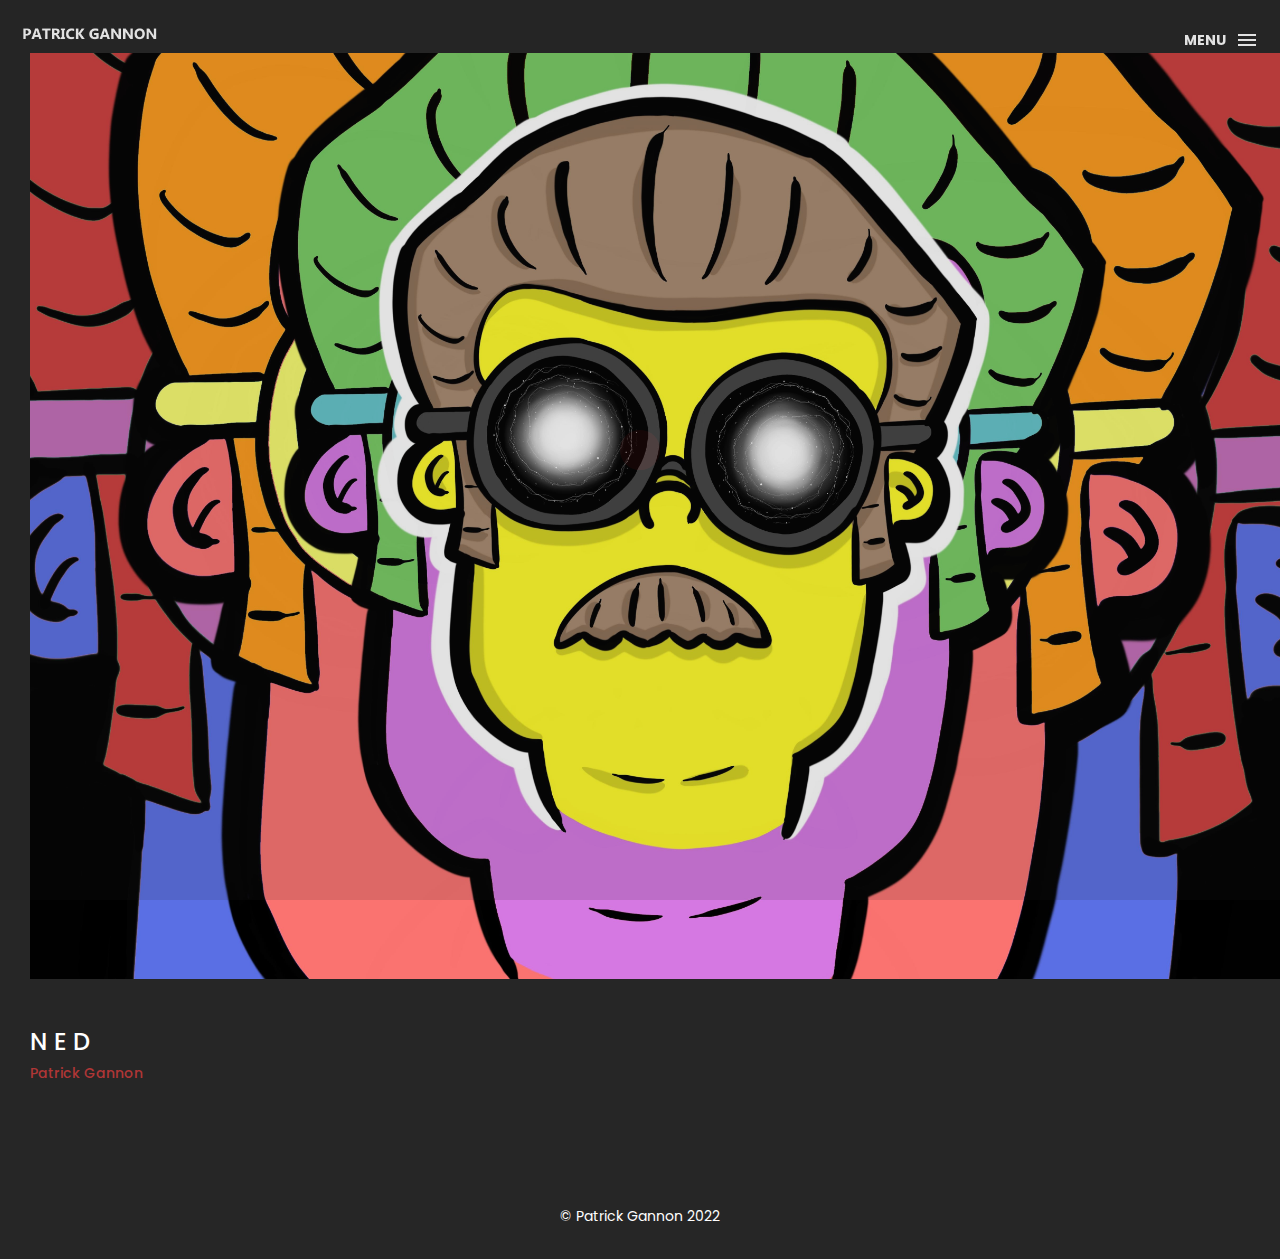
<file: ned.html>
<!DOCTYPE html>
<html lang="en">

<head>
    <meta charset="utf-8">
    <meta http-equiv="X-UA-Compatible" content="IE=edge">
    <meta name="viewport" content="width=device-width, initial-scale=1">
    <!-- The above 3 meta tags *must* come first in the head; any other head content must come *after* these tags -->
    <title>Box personal portfolio Template</title>
    <link rel="icon" href="img/fav.png" type="image/x-icon">

    <!-- Bootstrap -->
    <link href="css/bootstrap.min.css" rel="stylesheet">
    <link href="ionicons/css/ionicons.min.css" rel="stylesheet">

    <!-- main css -->
    <link href="css/style.css" rel="stylesheet">


    <!-- modernizr -->
    <script src="js/modernizr.js"></script>

    <!-- HTML5 shim and Respond.js for IE8 support of HTML5 elements and media queries -->
    <!-- WARNING: Respond.js doesn't work if you view the page via file:// -->
    <!--[if lt IE 9]>
      <script src="https://oss.maxcdn.com/html5shiv/3.7.2/html5shiv.min.js"></script>
      <script src="https://oss.maxcdn.com/respond/1.4.2/respond.min.js"></script>
    <![endif]-->
</head>

<body>

    <!-- Preloader -->
    <div id="preloader">
        <div class="pre-container">
            <div class="spinner">
                <div class="double-bounce1"></div>
                <div class="double-bounce2"></div>
            </div>
        </div>
    </div>
    <!-- end Preloader -->

    <div class="container-fluid">
       <!-- box-header -->
        <header class="box-header">
            <div class="box-logo">
                <a href="index.html"><img src="img/logo.png" width="140" alt="Logo"></a>
            </div>
            <!-- box-nav -->
            <a class="box-primary-nav-trigger" href="#0">
                <span class="box-menu-text">Menu</span><span class="box-menu-icon"></span>
            </a>
            <!-- box-primary-nav-trigger -->
        </header>
        <!-- end box-header -->
        
        <!-- nav -->
        <nav>
            <ul class="box-primary-nav">
                <li class="box-label">About me</li>

                <li><a href="index.html">Main</a></li>
                <li><a href="about.html">About me</a></li>
                <li><a href="portfolio.html">portfolio</a><i class="ion-ios-circle-filled color"></i></li>
                <li><a href="services.html">skills</a></li>
                <li><a href="contact.html">contact me</a></li>



                <li class="box-label">Follow me</li>
                <li class="box-social"><a href="https://staytoasty.itch.io"><img src="img/instaicon.png" width="30" alt="Logo"></a></li>
                <li class="box-social"><a href="https://staytoasty.itch.io"><img src="img/itchicon.png" width="30" alt="Logo"></a></li>
                <li class="box-social"><a href="https://www.linkedin.com/in/patrick-gannon-58576221b/"><img src="img/linkicon.png" width="30" alt="Logo"></a></li>
            </ul>
        </nav>
        <!-- end nav -->
    </div>
    <!-- main-container -->
    <div class="container main-container">
        <div class="col-md-12">
            <img src="img/portfolio/ned.jpg" alt="" class="img-responsive" />
            <div class="h-30"></div>
        </div>

        <div class="col-md-12">
            <h3 class="text-uppercase">N E D</h3>
            <h5>Patrick Gannon</h5>
            <div class="h-30"></div>
        </div>

    </div>
    <!-- end main-container -->


    <!-- footer -->
    <footer>
        <div class="container-fluid">
            <p class="copyright">© Patrick Gannon 2022</p>
        </div>
    </footer>
    <!-- end footer -->
    
    <!-- back to top -->
    <a href="#0" class="cd-top"><i class="ion-android-arrow-up"></i></a>
    <!-- end back to top -->




    <!-- jQuery -->
    <script src="js/jquery-2.1.1.js"></script>
    <!--  plugins -->
    <script src="js/bootstrap.min.js"></script>
    <script src="js/menu.js"></script>
    <script src="js/animated-headline.js"></script>
    <script src="js/isotope.pkgd.min.js"></script>


    <!--  custom script -->
    <script src="js/custom.js"></script>
    
    <!-- google analytics  -->
    <script>
        (function (i, s, o, g, r, a, m) {
            i['GoogleAnalyticsObject'] = r;
            i[r] = i[r] || function () {
                (i[r].q = i[r].q || []).push(arguments)
            }, i[r].l = 1 * new Date();
            a = s.createElement(o),
                m = s.getElementsByTagName(o)[0];
            a.async = 1;
            a.src = g;
            m.parentNode.insertBefore(a, m)
        })(window, document, 'script', 'https://www.google-analytics.com/analytics.js', 'ga');

        ga('create', 'UA-76796224-1', 'auto');
        ga('send', 'pageview');
    </script>

</body>

</html>
</file>
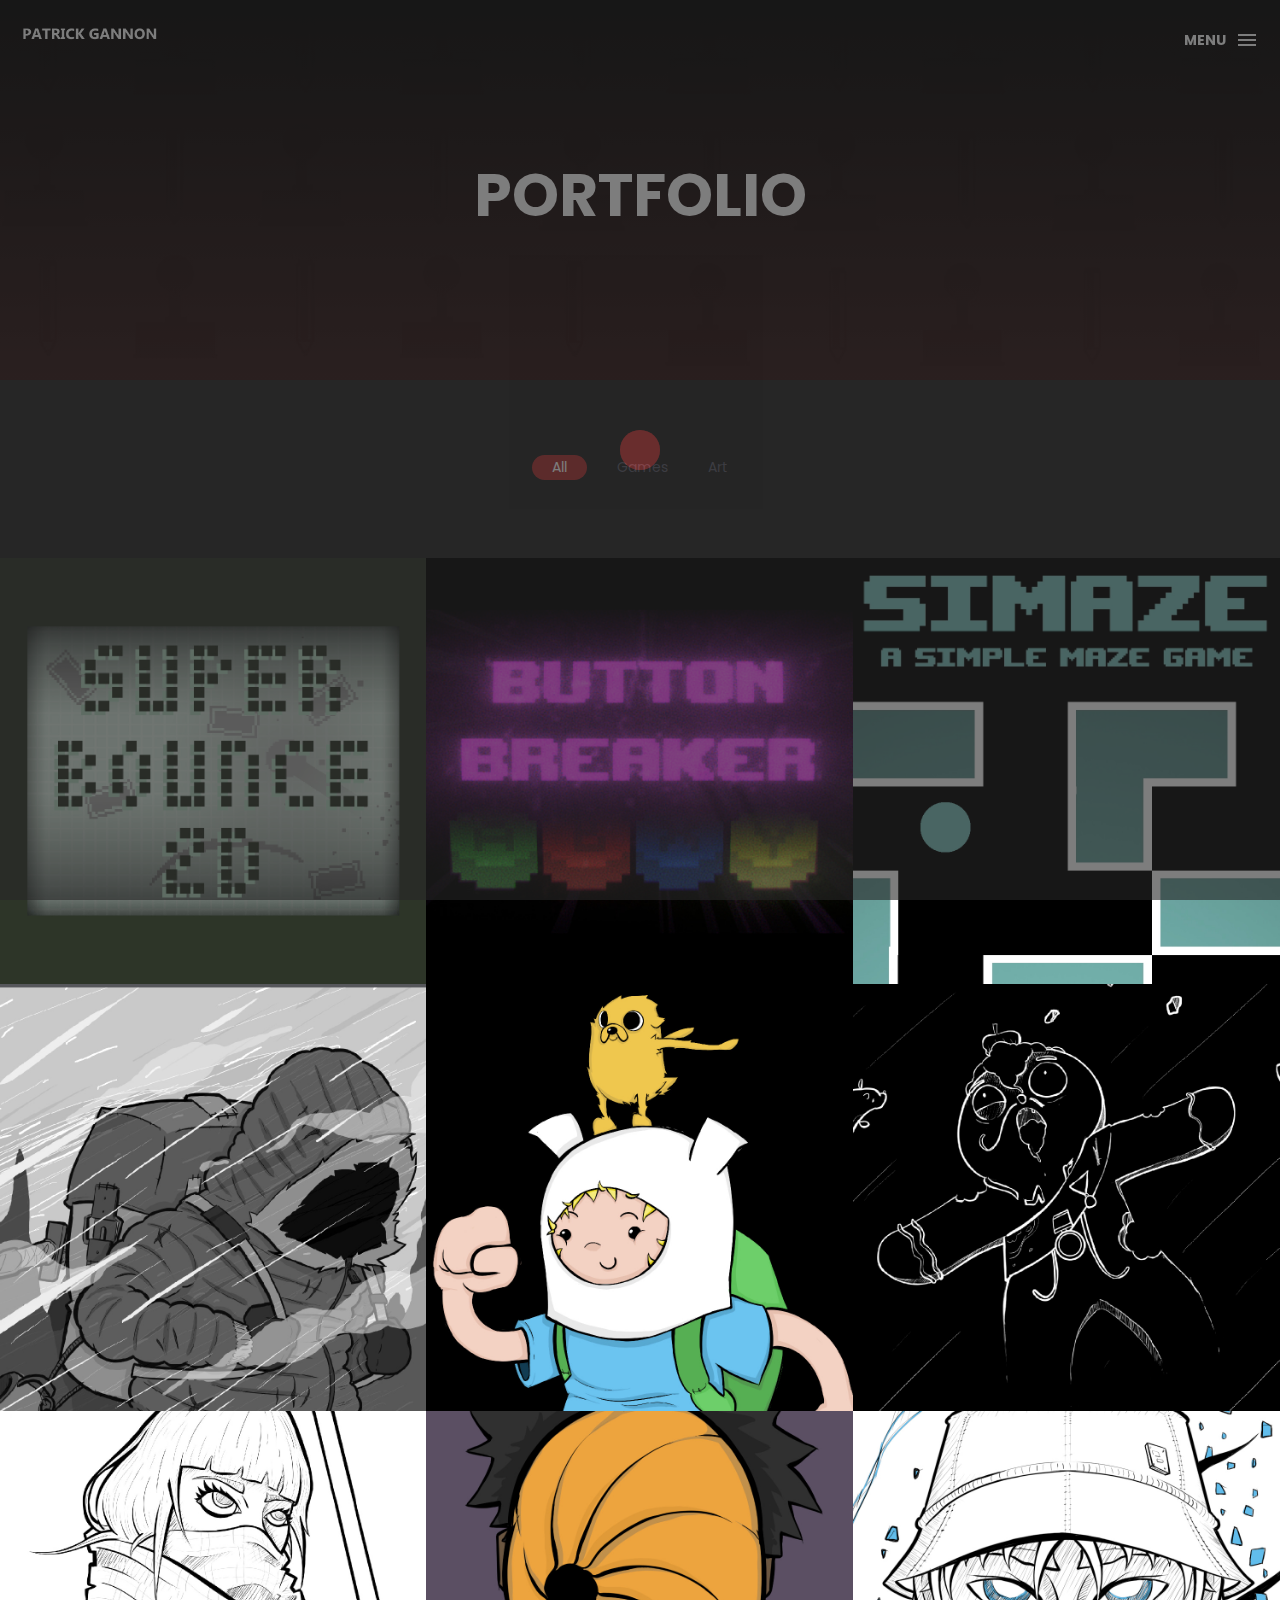
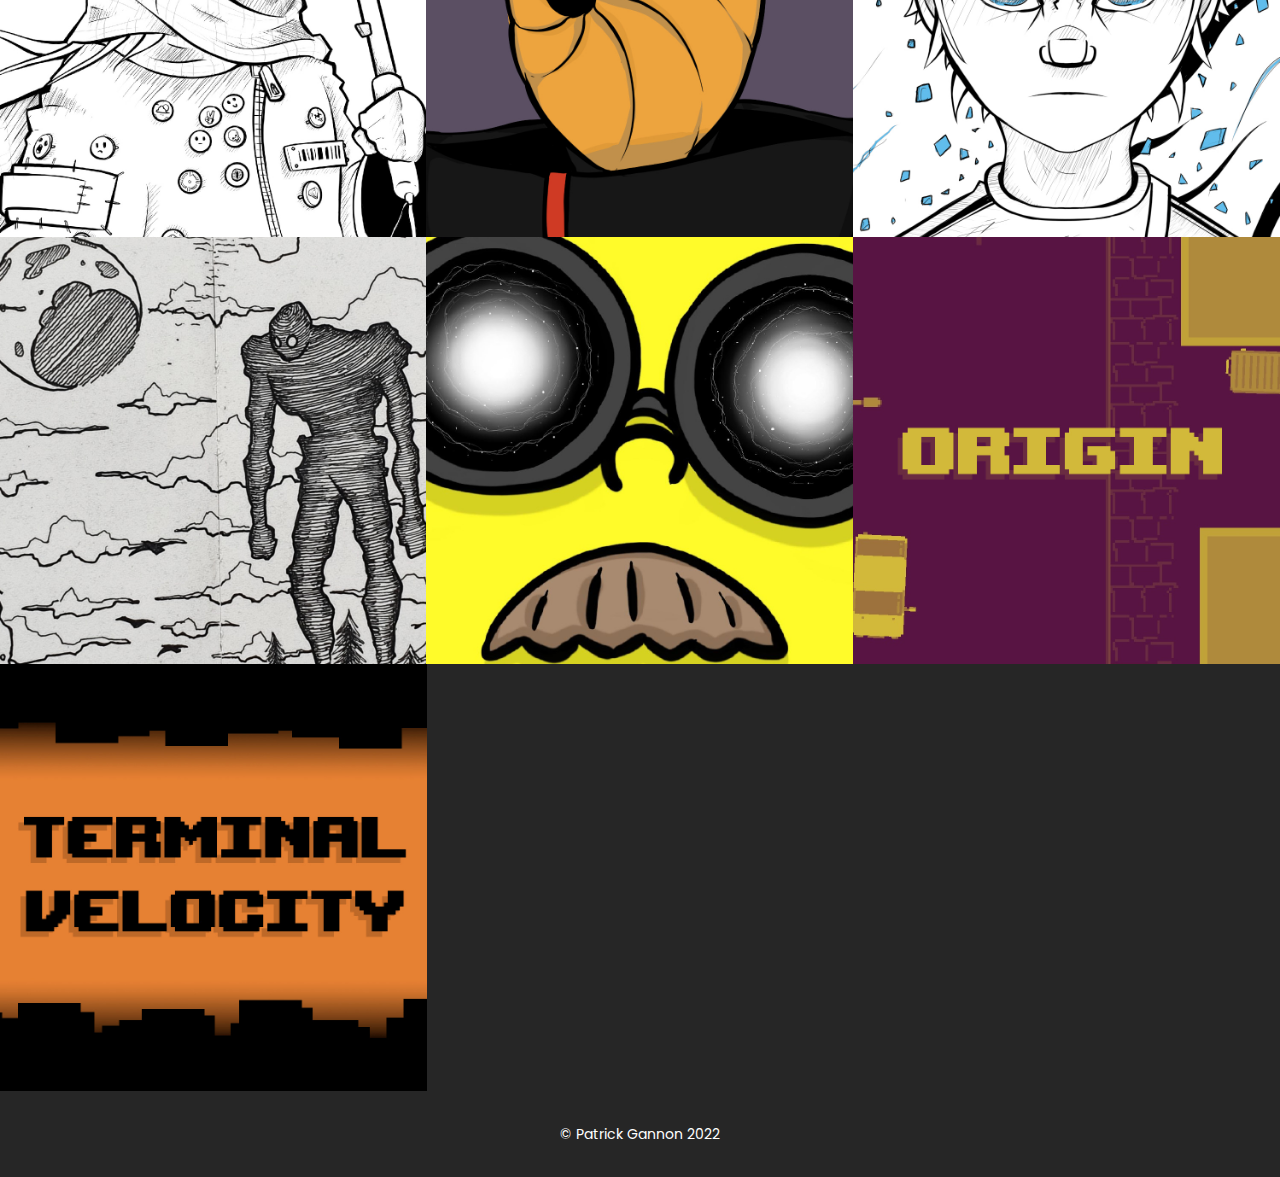
<file: portfolio.html>
<!DOCTYPE html>
<html lang="en">

<head>
    <meta charset="utf-8">
    <meta http-equiv="X-UA-Compatible" content="IE=edge">
    <meta name="viewport" content="width=device-width, initial-scale=1">
    <!-- The above 3 meta tags *must* come first in the head; any other head content must come *after* these tags -->
    <title>Patrick Gannon | Portfolio</title>
    <link rel="icon" href="img/fav.png" type="image/x-icon">

    <!-- Bootstrap -->
    <link href="css/bootstrap.min.css" rel="stylesheet">
    <link href="ionicons/css/ionicons.min.css" rel="stylesheet">

    <!-- main css -->
    <link href="css/style.css" rel="stylesheet">


    <!-- modernizr -->
    <script src="js/modernizr.js"></script>

    <!-- HTML5 shim and Respond.js for IE8 support of HTML5 elements and media queries -->
    <!-- WARNING: Respond.js doesn't work if you view the page via file:// -->
    <!--[if lt IE 9]>
      <script src="https://oss.maxcdn.com/html5shiv/3.7.2/html5shiv.min.js"></script>
      <script src="https://oss.maxcdn.com/respond/1.4.2/respond.min.js"></script>
    <![endif]-->
</head>

<body>

    <!-- Preloader -->
    <div id="preloader">
        <div class="pre-container">
            <div class="spinner">
                <div class="double-bounce1"></div>
                <div class="double-bounce2"></div>
            </div>
        </div>
    </div>
    <!-- end Preloader -->

    <div class="container-fluid">
        <!-- box-header -->
        <header class="box-header">
            <div class="box-logo">
                <a href="index.html"><img src="img/logo.png" width="140" alt="Logo"></a>
            </div>
            <!-- box-nav -->
            <a class="box-primary-nav-trigger" href="#0">
                <span class="box-menu-text">Menu</span><span class="box-menu-icon"></span>
            </a>
        </header>
        <!-- end box-header -->

        <!-- nav -->
        <nav>
            <ul class="box-primary-nav">
                <li class="box-label">About me</li>

                <li><a href="index.html">Main</a></li>
                <li><a href="about.html">About me</a></li>
                <li><a href="portfolio.html">portfolio</a><i class="ion-ios-circle-filled color"></i></li>
                <li><a href="services.html">skills</a></li>
                <li><a href="contact.html">contact me</a></li>

                <li class="box-label">Follow me</li>
                <li class="box-social"><a href="https://staytoasty.itch.io"><img src="img/instaicon.png" width="30" alt="Logo"></a></li>
                <li class="box-social"><a href="https://staytoasty.itch.io"><img src="img/itchicon.png" width="30" alt="Logo"></a></li>
                <li class="box-social"><a href="https://www.linkedin.com/in/patrick-gannon-58576221b/"><img src="img/linkicon.png" width="30" alt="Logo"></a></li>
            </ul>
        </nav>
        <!-- end nav -->
    </div>

    <!-- top bar -->
    <div class="top-bar">
        <h1>portfolio</h1>
    </div>
    <!-- end top bar -->

    <!-- main container -->
    <div class="main-container portfolio-inner clearfix">
        <!-- portfolio div -->
        <div class="portfolio-div">
            <div class="portfolio">
                <!-- portfolio_filter -->
                <div class="categories-grid wow fadeInLeft">
                    <nav class="categories text-center">
                        <ul class="portfolio_filter">
                            <li><a href="" class="active" data-filter="*">All</a></li>
                            <li><a href="" data-filter=".games">Games</a></li>
                            <li><a href="" data-filter=".art">Art</a></li>
                        </ul>
                    </nav>
                </div>
                <!-- portfolio_filter -->

                <!-- portfolio_container -->
                <div class="no-padding portfolio_container clearfix">
                    <!-- single work -->
                    <div class="col-md-4 col-sm-6  games">
                        <a href="https://staytoasty.itch.io/super-bounce-2d" class="portfolio_item">
                            <img src="img/portfolio/01.jpg" alt="image" class="img-responsive" />
                            <div class="portfolio_item_hover">
                                <div class="portfolio-border clearfix">
                                    <div class="item_info">
                                        <span>Super Bounce 2D</span>
                                        <em>Games</em>
                                        <span><br><br>Draw platforms to keep the ball up.<br>Don't fall in the hole!</span>
                                    </div>
                                </div>
                            </div>
                        </a>
                    </div>
                    <!-- end single work -->
					
					 <!-- single work -->
                    <div class="col-md-4 col-sm-6  games">
                        <a href="https://staytoasty.itch.io/button-breaker" class="portfolio_item">
                            <img src="img/portfolio/02.jpg" alt="image" class="img-responsive" />
                            <div class="portfolio_item_hover">
                                <div class="portfolio-border clearfix">
                                    <div class="item_info">
                                        <span>Button Breaker</span>
                                        <em>Games</em>
										<span><br><br>Hit the right buttons at the right time!<br>Can you keep up?</span>
                                    </div>
                                </div>
                            </div>
                        </a>
                    </div>
                    <!-- end single work -->
					
					<!-- single work -->
                    <div class="col-md-4 col-sm-6  games">
                        <a href="https://staytoasty.itch.io/simaze" class="portfolio_item">
                            <img src="img/portfolio/03.jpg" alt="image" class="img-responsive" />
                            <div class="portfolio_item_hover">
                                <div class="portfolio-border clearfix">
                                    <div class="item_info">
                                        <span>Simaze</span>
                                        <em>Games</em>
										<span><br><br>A simple maze game.</span>
                                    </div>
                                </div>
                            </div>
                        </a>
                    </div>
                    <!-- end single work -->
					
					<!-- single work -->
                    <div class="col-md-4 col-sm-6  art">
                        <a href="blizzard.html" class="portfolio_item">
                            <img src="img/portfolio/04.jpg" alt="image" class="img-responsive" />
                            <div class="portfolio_item_hover">
                                <div class="portfolio-border clearfix">
                                    <div class="item_info">
                                        <span>Blizzard</span>
                                        <em>Art</em>
                                    </div>
                                </div>
                            </div>
                        </a>
                    </div>
                    <!-- end single work -->
					
					<!-- single work -->
                    <div class="col-md-4 col-sm-6  art">
                        <a href="finn.html" class="portfolio_item">
                            <img src="img/portfolio/05.jpg" alt="image" class="img-responsive" />
                            <div class="portfolio_item_hover">
                                <div class="portfolio-border clearfix">
                                    <div class="item_info">
                                        <span>What Time Is It?</span>
                                        <em>Art</em>
                                    </div>
                                </div>
                            </div>
                        </a>
                    </div>
                    <!-- end single work -->
					
					<!-- single work -->
                    <div class="col-md-4 col-sm-6  art">
                        <a href="tart.html" class="portfolio_item">
                            <img src="img/portfolio/06.jpg" alt="image" class="img-responsive" />
                            <div class="portfolio_item_hover">
                                <div class="portfolio-border clearfix">
                                    <div class="item_info">
                                        <span>Tart Toter</span>
                                        <em>Art</em>
                                    </div>
                                </div>
                            </div>
                        </a>
                    </div>
                    <!-- end single work -->
					
					<!-- single work -->
                    <div class="col-md-4 col-sm-6  art">
                        <a href="girl.html" class="portfolio_item">
                            <img src="img/portfolio/07.jpg" alt="image" class="img-responsive" />
                            <div class="portfolio_item_hover">
                                <div class="portfolio-border clearfix">
                                    <div class="item_info">
                                        <span>Umbrella</span>
                                        <em>Art</em>
                                    </div>
                                </div>
                            </div>
                        </a>
                    </div>
                    <!-- end single work -->
					
					<!-- single work -->
                    <div class="col-md-4 col-sm-6  art">
                        <a href="tobi.html" class="portfolio_item">
                            <img src="img/portfolio/08.jpg" alt="image" class="img-responsive" />
                            <div class="portfolio_item_hover">
                                <div class="portfolio-border clearfix">
                                    <div class="item_info">
                                        <span>Tobito</span>
                                        <em>Art</em>
                                    </div>
                                </div>
                            </div>
                        </a>
                    </div>
                    <!-- end single work -->
					
					<!-- single work -->
                    <div class="col-md-4 col-sm-6  art">
                        <a href="power.html" class="portfolio_item">
                            <img src="img/portfolio/09.jpg" alt="image" class="img-responsive" />
                            <div class="portfolio_item_hover">
                                <div class="portfolio-border clearfix">
                                    <div class="item_info">
                                        <span>Surge of Power</span>
                                        <em>Art</em>
                                    </div>
                                </div>
                            </div>
                        </a>
                    </div>
                    <!-- end single work -->
					
					<!-- single work -->
                    <div class="col-md-4 col-sm-6  art">
                        <a href="giant.html" class="portfolio_item">
                            <img src="img/portfolio/010.jpg" alt="image" class="img-responsive" />
                            <div class="portfolio_item_hover">
                                <div class="portfolio-border clearfix">
                                    <div class="item_info">
                                        <span>Giant</span>
                                        <em>Art</em>
                                    </div>
                                </div>
                            </div>
                        </a>
                    </div>
                    <!-- end single work -->

					<!-- single work -->
                    <div class="col-md-4 col-sm-6  art">
                        <a href="ned.html" class="portfolio_item">
                            <img src="img/portfolio/11.jpg" alt="image" class="img-responsive" />
                            <div class="portfolio_item_hover">
                                <div class="portfolio-border clearfix">
                                    <div class="item_info">
                                        <span>N E D</span>
                                        <em>Art</em>
                                    </div>
                                </div>
                            </div>
                        </a>
                    </div>
                    <!-- end single work -->
					
					<!-- single work -->
                    <div class="col-md-4 col-sm-6  games">
                        <a href="https://staytoasty.itch.io/origin" class="portfolio_item">
                            <img src="img/portfolio/12.jpg" alt="image" class="img-responsive" />
                            <div class="portfolio_item_hover">
                                <div class="portfolio-border clearfix">
                                    <div class="item_info">
                                        <span>Origin</span>
                                        <em>Games</em>
										<span><br><br>My entry for Bored Pixels Jam 8.</span>
                                    </div>
                                </div>
                            </div>
                        </a>
                    </div>
                    <!-- end single work -->
					
					
					
					<!-- single work -->
                    <div class="col-md-4 col-sm-6  games">
                        <a href="https://staytoasty.itch.io/terminal-velocity" class="portfolio_item">
                            <img src="img/portfolio/13.jpg" alt="image" class="img-responsive" />
                            <div class="portfolio_item_hover">
                                <div class="portfolio-border clearfix">
                                    <div class="item_info">
                                        <span>Terminal Velocity</span>
                                        <em>Games</em>
										<span><br><br>Use speed to succeed.</span>
                                    </div>
                                </div>
                            </div>
                        </a>
                    </div>
                    <!-- end single work -->
					
                </div>
                <!-- end portfolio_container -->
            </div>
            <!-- portfolio -->
        </div>
        <!-- end portfolio div -->
    </div>
    <!-- end main container -->


    <!-- footer -->
    <footer>
        <div class="container-fluid">
            <p class="copyright">© Patrick Gannon 2022</p>
        </div>
    </footer>
    <!-- end footer -->

    <!-- back to top -->
    <a href="#0" class="cd-top"><i class="ion-android-arrow-up"></i></a>
    <!-- end back to top -->




    <!-- jQuery -->
    <script src="js/jquery-2.1.1.js"></script>
    <!--  plugins -->
    <script src="js/bootstrap.min.js"></script>
    <script src="js/menu.js"></script>
    <script src="js/animated-headline.js"></script>
    <script src="js/isotope.pkgd.min.js"></script>


    <!--  custom script -->
    <script src="js/custom.js"></script>
    
    <!-- google analytics  -->
    <script>
        (function (i, s, o, g, r, a, m) {
            i['GoogleAnalyticsObject'] = r;
            i[r] = i[r] || function () {
                (i[r].q = i[r].q || []).push(arguments)
            }, i[r].l = 1 * new Date();
            a = s.createElement(o),
                m = s.getElementsByTagName(o)[0];
            a.async = 1;
            a.src = g;
            m.parentNode.insertBefore(a, m)
        })(window, document, 'script', 'https://www.google-analytics.com/analytics.js', 'ga');

        ga('create', 'UA-76796224-1', 'auto');
        ga('send', 'pageview');
    </script>

</body>

</html>
</file>
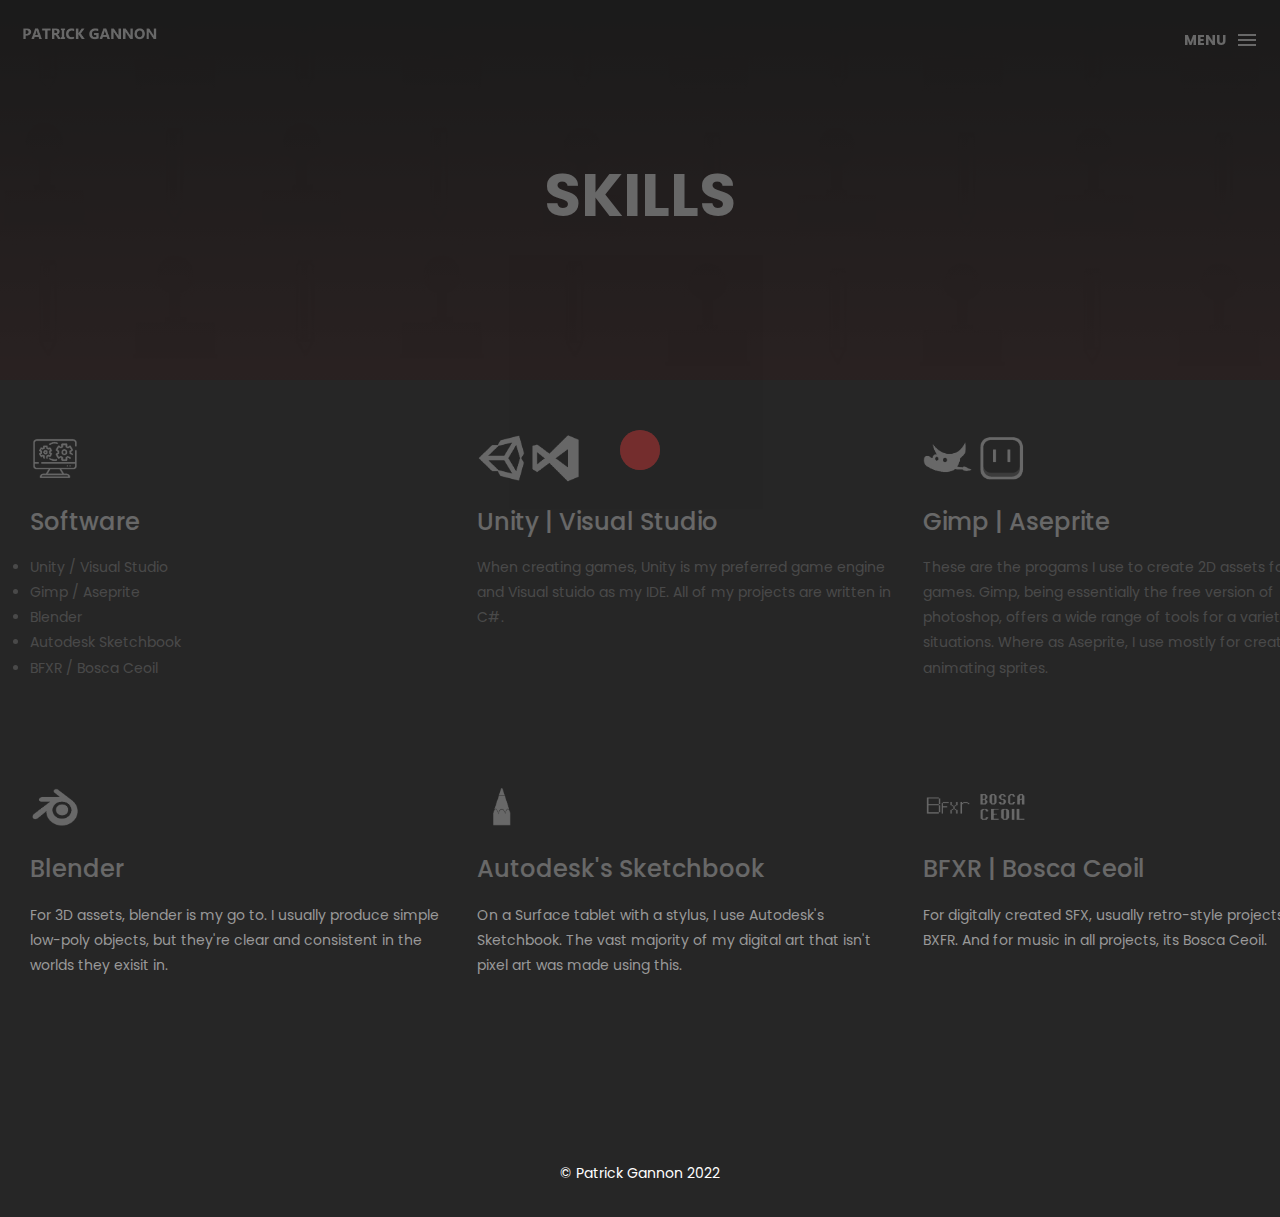
<file: services.html>
<!DOCTYPE html>
<html lang="en">

<head>
    <meta charset="utf-8">
    <meta http-equiv="X-UA-Compatible" content="IE=edge">
    <meta name="viewport" content="width=device-width, initial-scale=1">
    <!-- The above 3 meta tags *must* come first in the head; any other head content must come *after* these tags -->
    <title>Patrick Gannon | Skills</title>
    <link rel="icon" href="img/fav.png" type="image/x-icon">

    <!-- Bootstrap -->
    <link href="css/bootstrap.min.css" rel="stylesheet">
    <link href="ionicons/css/ionicons.min.css" rel="stylesheet">

    <!-- main css -->
    <link href="css/style.css" rel="stylesheet">


    <!-- modernizr -->
    <script src="js/modernizr.js"></script>

    <!-- HTML5 shim and Respond.js for IE8 support of HTML5 elements and media queries -->
    <!-- WARNING: Respond.js doesn't work if you view the page via file:// -->
    <!--[if lt IE 9]>
      <script src="https://oss.maxcdn.com/html5shiv/3.7.2/html5shiv.min.js"></script>
      <script src="https://oss.maxcdn.com/respond/1.4.2/respond.min.js"></script>
    <![endif]-->
</head>

<body>

    <!-- Preloader -->
    <div id="preloader">
        <div class="pre-container">
            <div class="spinner">
                <div class="double-bounce1"></div>
                <div class="double-bounce2"></div>
            </div>
        </div>
    </div>
    <!-- end Preloader -->

    <div class="container-fluid">
        <!-- box header -->
        <header class="box-header">
            <div class="box-logo">
                <a href="index.html"><img src="img/logo.png" width="140" alt="Logo"></a>
            </div>
            <!-- box-nav -->
            <a class="box-primary-nav-trigger" href="#0">
                <span class="box-menu-text">Menu</span><span class="box-menu-icon"></span>
            </a>
            <!-- box-primary-nav-trigger -->
        </header>
        <!-- end box header -->

        <!-- nav -->
        <nav>
            <ul class="box-primary-nav">
                <li class="box-label">About me</li>

                <li><a href="index.html">Intro</a></li>
                <li><a href="about.html">About me</a></li>
                <li><a href="portfolio.html">portfolio</a></li>
                <li><a href="services.html">skills</a> <i class="ion-ios-circle-filled color"></i></li>
                <li><a href="contact.html">contact me</a></li>



                <li class="box-label">Follow me</li>
                <li class="box-social"><a href="https://staytoasty.itch.io"><img src="img/instaicon.png" width="30" alt="Logo"></a></li>
                <li class="box-social"><a href="https://staytoasty.itch.io"><img src="img/itchicon.png" width="30" alt="Logo"></a></li>
                <li class="box-social"><a href="https://www.linkedin.com/in/patrick-gannon-58576221b/"><img src="img/linkicon.png" width="30" alt="Logo"></a></li>
            </ul>
        </nav>
        <!-- end nav -->
    </div>

    <!-- top bar -->
    <div class="top-bar">
        <h1>Skills</h1>
    </div>
    <!-- end top bar -->

    <div class="container main-container">
        <div class="clearfix">

            <!-- service-box -->
            <div class="col-md-4 service-box">
                <a><img src="img/skillsicons/software.png" width="50" alt="Logo"></a>
				<br><br/>
                <h3>Software</h3>
                <div class="h-10"></div>
				<li>Unity / Visual Studio</li>
				<li>Gimp / Aseprite</li>
				<li>Blender</li>
				<li>Autodesk Sketchbook</li>
				<li>BFXR / Bosca Ceoil</li>
				
            </div>
            <!-- end service-box -->
            <div class="col-md-4 service-box">
                <a><img src="img/skillsicons/unity.png" width="50" alt="Logo"> <img src="img/skillsicons/vs.png" width="50" alt="Logo"></a>
				<br><br/>
                <h3>Unity | Visual Studio</h3>
                <div class="h-10"></div>
                <p>When creating games, Unity is my preferred game engine and Visual stuido as my IDE. All of my projects are written in C#. </p>
            </div>
            <!-- end service-box -->

            <!-- service-box -->
            <div class="col-md-4 service-box">
                <a><img src="img/skillsicons/gimp.png" width="50" alt="Logo"> <img src="img/skillsicons/ase.png" width="50" alt="Logo"></a>
				<br><br/>
                <h3>Gimp | Aseprite</h3>
                <div class="h-10"></div>
                <p>These are the progams I use to create 2D assets for games. Gimp, being essentially the free version of photoshop, offers a wide range of tools for a variety of situations. Where as Aseprite, I use mostly for creating and animating sprites.</p>
            </div>
            <!-- end service-box -->

            <!-- service-box -->
            <div class="col-md-4 service-box">
                <a><img src="img/skillsicons/blender.png" width="50" alt="Logo"></a>
				<br><br/>
                <h3>Blender</h3>
                <div class="h-10"></div>
                <p>For 3D assets, blender is my go to. I usually produce simple low-poly objects, but they're clear and consistent in the worlds they exisit in.</p>
            </div>
            <!-- end service-box -->

            <!-- service-box -->
            <div class="col-md-4 service-box">
                <a><img src="img/skillsicons/sketch.png" width="50" alt="Logo"></a>
				<br><br/>
                <h3>Autodesk's Sketchbook</h3>
                <div class="h-10"></div>
                <p>On a Surface tablet with a stylus, I use Autodesk's Sketchbook. The vast majority of my digital art that isn't pixel art was made using this.</p>
            </div>
            <!-- end service-box -->

            <!-- service-box -->
            <div class="col-md-4 service-box">
                <a><img src="img/skillsicons/bxfr.png" width="50" alt="Logo"> <img src="img/skillsicons/bos.png" width="50" alt="Logo"></a>
				<br><br/>
                <h3>BFXR | Bosca Ceoil</h3>
                <div class="h-10"></div>
                <p>For digitally created SFX, usually retro-style projects, I use BXFR. And for music in all projects, its Bosca Ceoil.</p>
            </div>
            <!-- end service-box -->

        </div>
    </div>


    <!-- footer -->
    <footer>
        <div class="container-fluid">
            <p class="copyright">© Patrick Gannon 2022</p>
        </div>
    </footer>
    <!-- end footer -->

    <!-- back to top -->
    <a href="#0" class="cd-top"><i class="ion-android-arrow-up"></i></a>
    <!-- end back to top -->



    <!-- jQuery -->
    <script src="js/jquery-2.1.1.js"></script>
    <!--  plugins -->
    <script src="js/bootstrap.min.js"></script>
    <script src="js/menu.js"></script>
    <script src="js/animated-headline.js"></script>
    <script src="js/isotope.pkgd.min.js"></script>


    <!--  custom script -->
    <script src="js/custom.js"></script>
    
    <!-- google analytics  -->
    <script>
        (function (i, s, o, g, r, a, m) {
            i['GoogleAnalyticsObject'] = r;
            i[r] = i[r] || function () {
                (i[r].q = i[r].q || []).push(arguments)
            }, i[r].l = 1 * new Date();
            a = s.createElement(o),
                m = s.getElementsByTagName(o)[0];
            a.async = 1;
            a.src = g;
            m.parentNode.insertBefore(a, m)
        })(window, document, 'script', 'https://www.google-analytics.com/analytics.js', 'ga');

        ga('create', 'UA-76796224-1', 'auto');
        ga('send', 'pageview');
    </script>

</body>

</html>
</file>
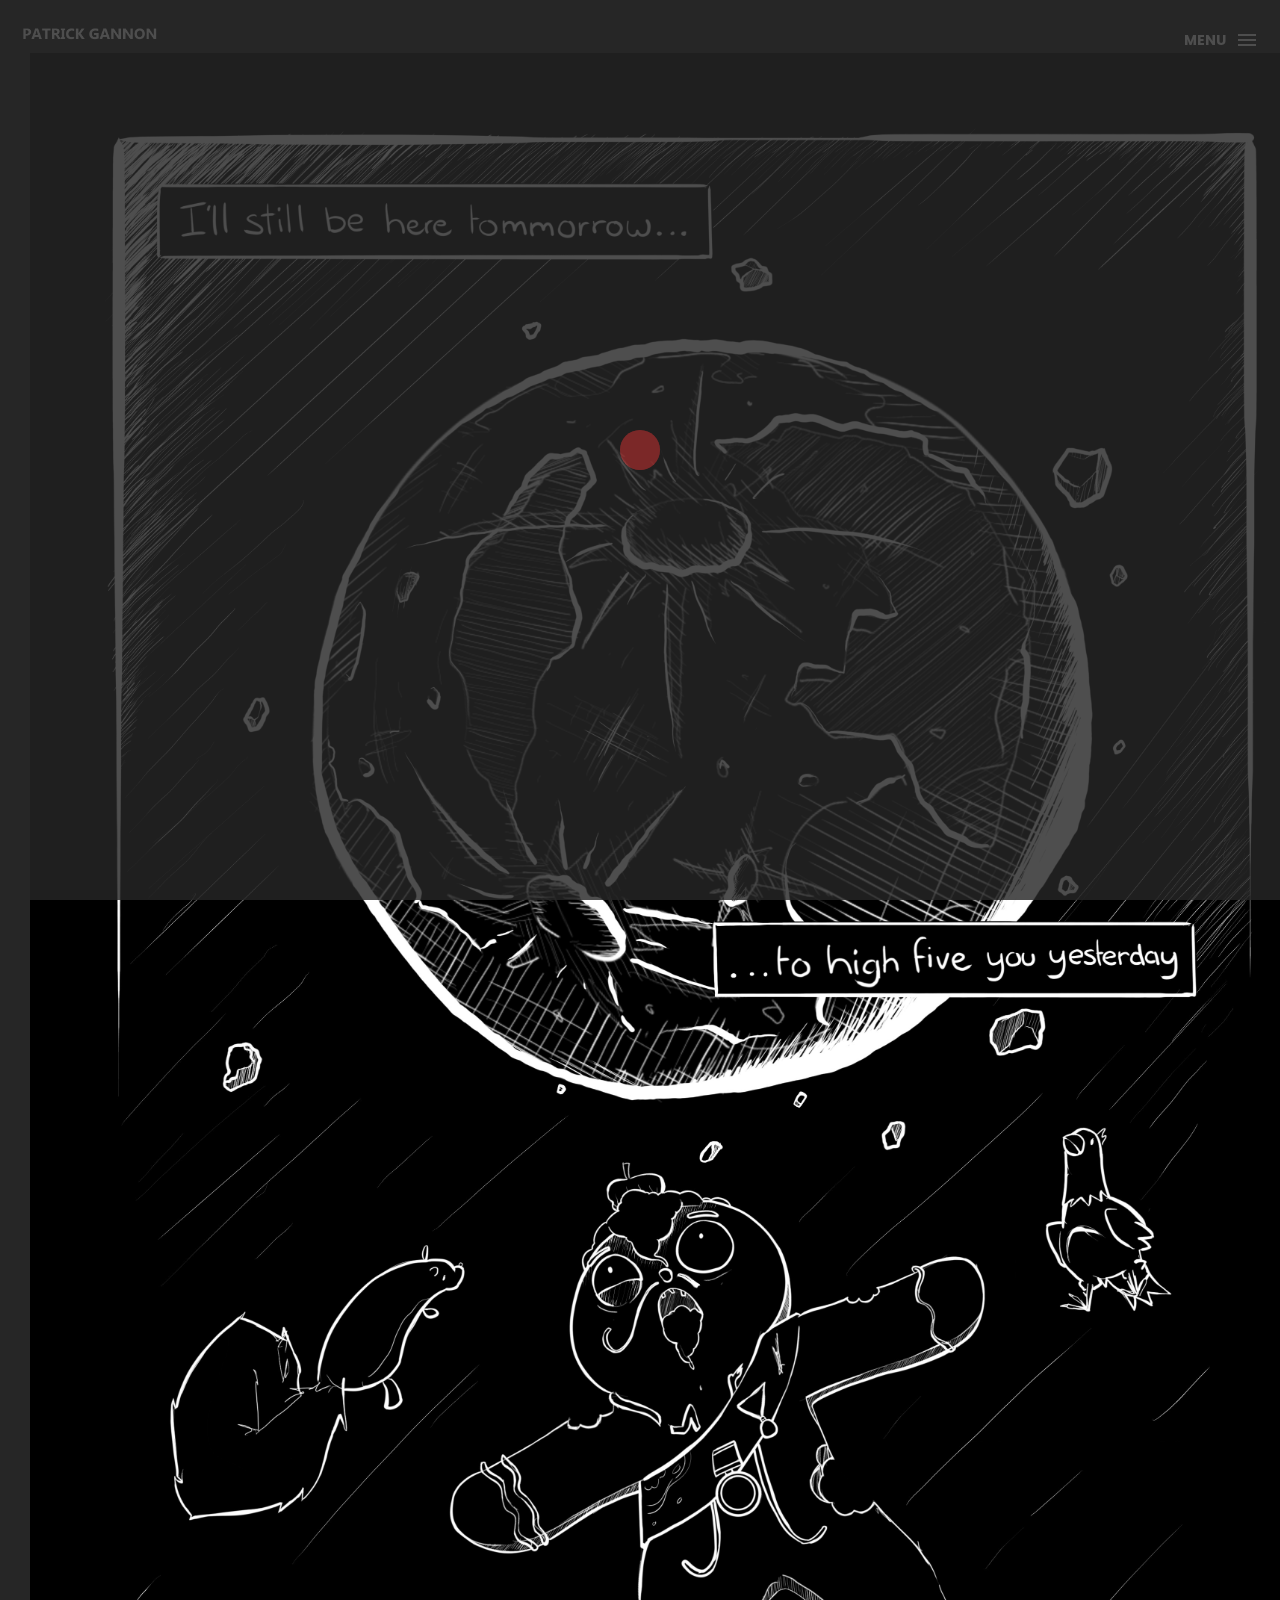
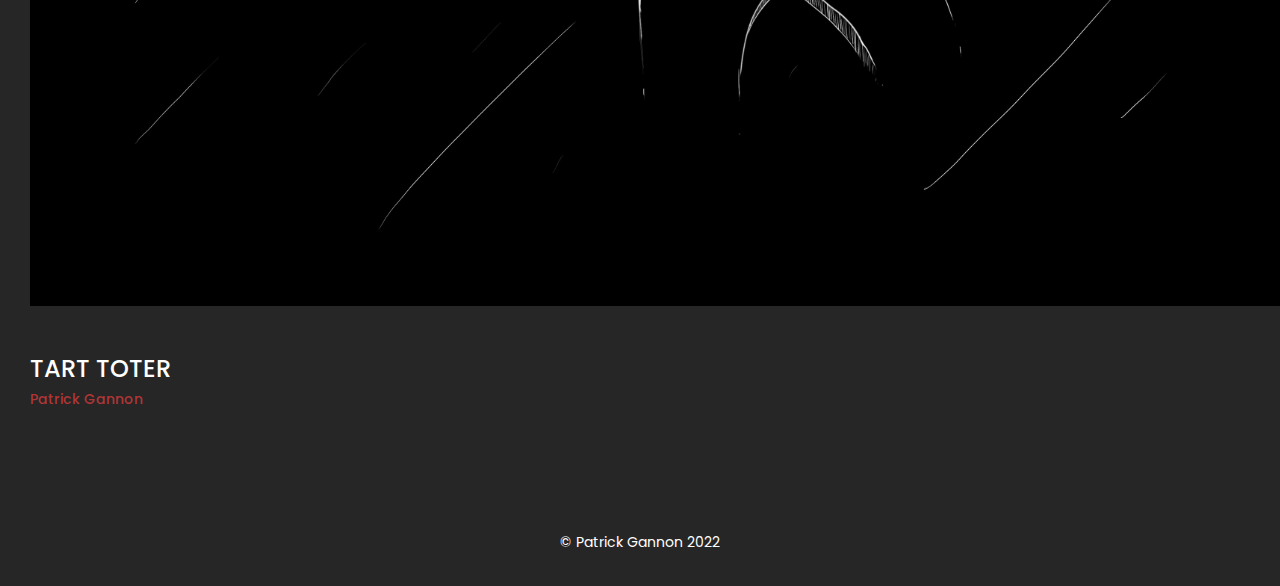
<file: tart.html>
<!DOCTYPE html>
<html lang="en">

<head>
    <meta charset="utf-8">
    <meta http-equiv="X-UA-Compatible" content="IE=edge">
    <meta name="viewport" content="width=device-width, initial-scale=1">
    <!-- The above 3 meta tags *must* come first in the head; any other head content must come *after* these tags -->
    <title>Box personal portfolio Template</title>
    <link rel="icon" href="img/fav.png" type="image/x-icon">

    <!-- Bootstrap -->
    <link href="css/bootstrap.min.css" rel="stylesheet">
    <link href="ionicons/css/ionicons.min.css" rel="stylesheet">

    <!-- main css -->
    <link href="css/style.css" rel="stylesheet">


    <!-- modernizr -->
    <script src="js/modernizr.js"></script>

    <!-- HTML5 shim and Respond.js for IE8 support of HTML5 elements and media queries -->
    <!-- WARNING: Respond.js doesn't work if you view the page via file:// -->
    <!--[if lt IE 9]>
      <script src="https://oss.maxcdn.com/html5shiv/3.7.2/html5shiv.min.js"></script>
      <script src="https://oss.maxcdn.com/respond/1.4.2/respond.min.js"></script>
    <![endif]-->
</head>

<body>

    <!-- Preloader -->
    <div id="preloader">
        <div class="pre-container">
            <div class="spinner">
                <div class="double-bounce1"></div>
                <div class="double-bounce2"></div>
            </div>
        </div>
    </div>
    <!-- end Preloader -->

    <div class="container-fluid">
       <!-- box-header -->
        <header class="box-header">
            <div class="box-logo">
                <a href="index.html"><img src="img/logo.png" width="140" alt="Logo"></a>
            </div>
            <!-- box-nav -->
            <a class="box-primary-nav-trigger" href="#0">
                <span class="box-menu-text">Menu</span><span class="box-menu-icon"></span>
            </a>
            <!-- box-primary-nav-trigger -->
        </header>
        <!-- end box-header -->
        
        <!-- nav -->
        <nav>
            <ul class="box-primary-nav">
                <li class="box-label">About me</li>

                <li><a href="index.html">Main</a></li>
                <li><a href="about.html">About me</a></li>
                <li><a href="portfolio.html">portfolio</a><i class="ion-ios-circle-filled color"></i></li>
                <li><a href="services.html">skills</a></li>
                <li><a href="contact.html">contact me</a></li>



                <li class="box-label">Follow me</li>
                <li class="box-social"><a href="https://staytoasty.itch.io"><img src="img/instaicon.png" width="30" alt="Logo"></a></li>
                <li class="box-social"><a href="https://staytoasty.itch.io"><img src="img/itchicon.png" width="30" alt="Logo"></a></li>
                <li class="box-social"><a href="https://www.linkedin.com/in/patrick-gannon-58576221b/"><img src="img/linkicon.png" width="30" alt="Logo"></a></li>
            </ul>
        </nav>
        <!-- end nav -->
    </div>
    <!-- main-container -->
    <div class="container main-container">
        <div class="col-md-12">
            <img src="img/portfolio/tart.jpg" alt="" class="img-responsive" />
            <div class="h-30"></div>
        </div>

        <div class="col-md-12">
            <h3 class="text-uppercase">Tart Toter</h3>
            <h5>Patrick Gannon</h5>
            <div class="h-30"></div>
        </div>

    </div>
    <!-- end main-container -->


    <!-- footer -->
    <footer>
        <div class="container-fluid">
            <p class="copyright">© Patrick Gannon 2022</p>
        </div>
    </footer>
    <!-- end footer -->
    
    <!-- back to top -->
    <a href="#0" class="cd-top"><i class="ion-android-arrow-up"></i></a>
    <!-- end back to top -->




    <!-- jQuery -->
    <script src="js/jquery-2.1.1.js"></script>
    <!--  plugins -->
    <script src="js/bootstrap.min.js"></script>
    <script src="js/menu.js"></script>
    <script src="js/animated-headline.js"></script>
    <script src="js/isotope.pkgd.min.js"></script>


    <!--  custom script -->
    <script src="js/custom.js"></script>
    
    <!-- google analytics  -->
    <script>
        (function (i, s, o, g, r, a, m) {
            i['GoogleAnalyticsObject'] = r;
            i[r] = i[r] || function () {
                (i[r].q = i[r].q || []).push(arguments)
            }, i[r].l = 1 * new Date();
            a = s.createElement(o),
                m = s.getElementsByTagName(o)[0];
            a.async = 1;
            a.src = g;
            m.parentNode.insertBefore(a, m)
        })(window, document, 'script', 'https://www.google-analytics.com/analytics.js', 'ga');

        ga('create', 'UA-76796224-1', 'auto');
        ga('send', 'pageview');
    </script>

</body>

</html>
</file>
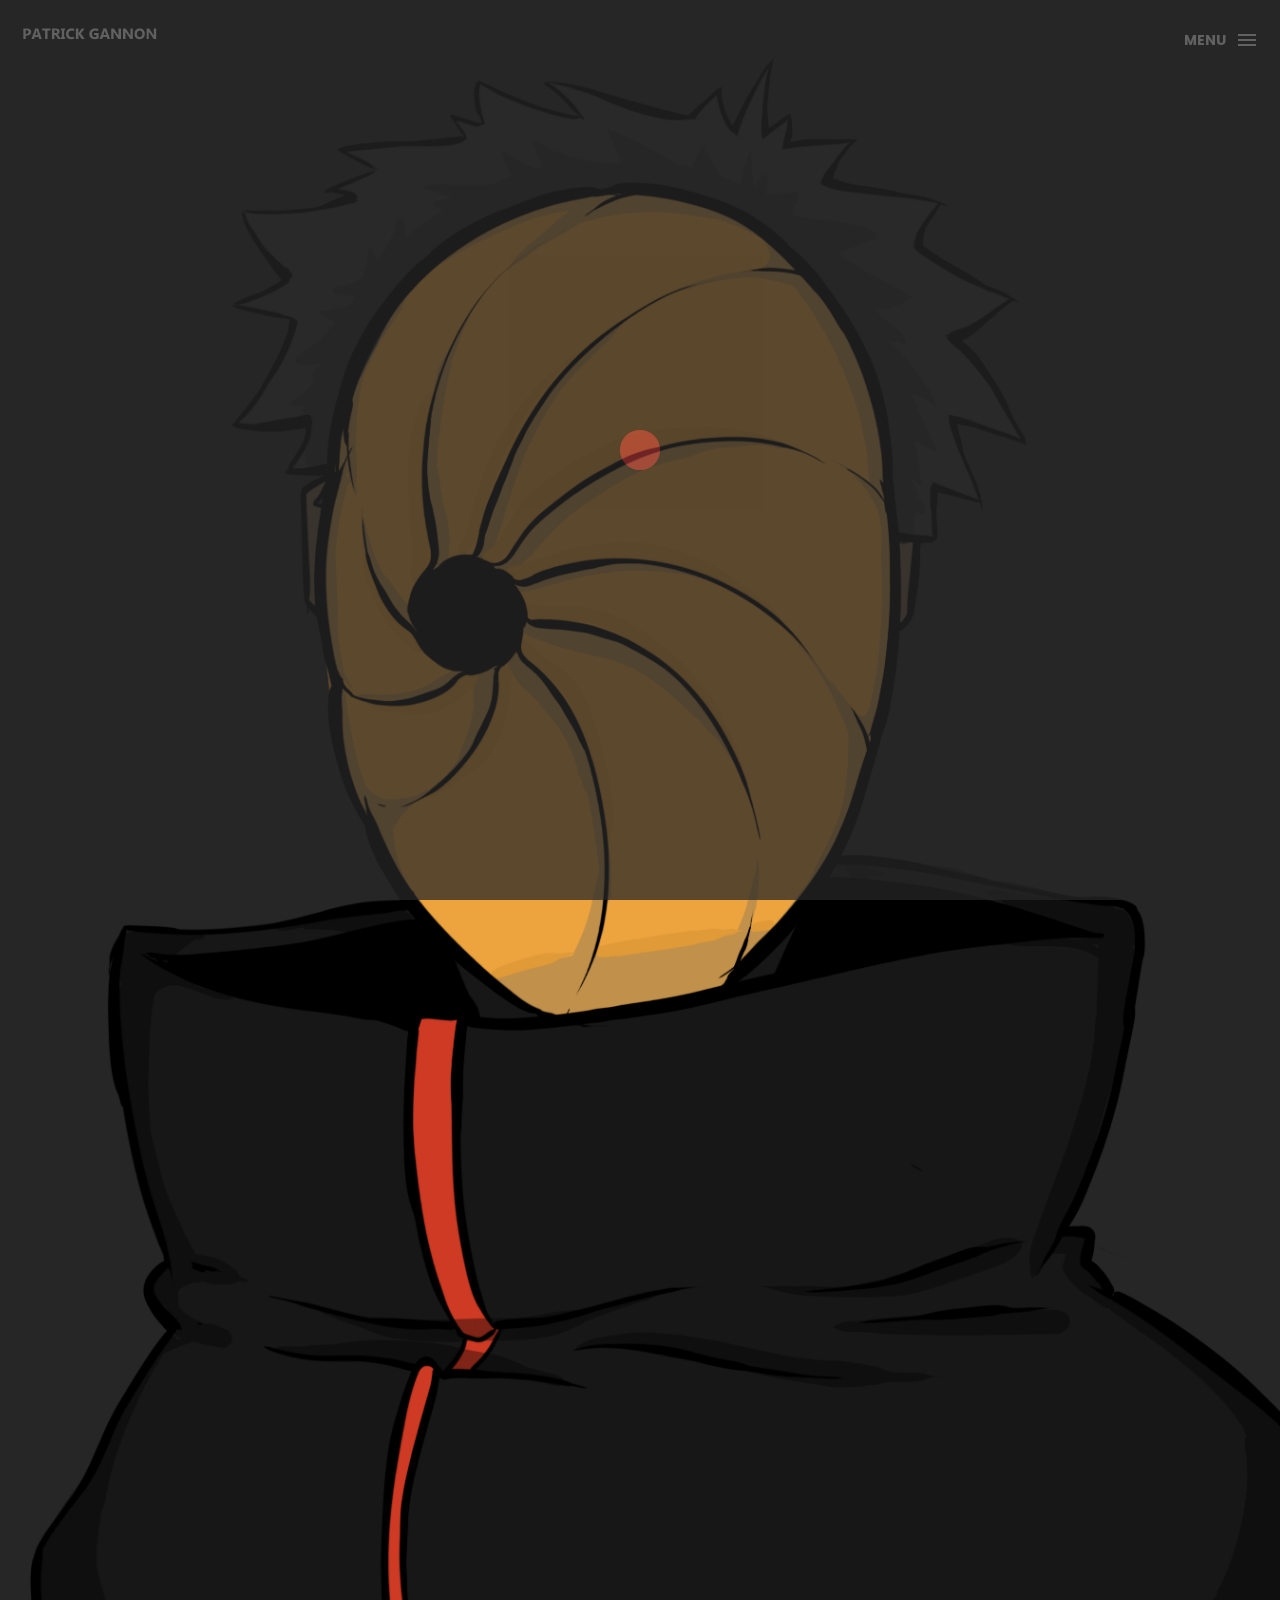
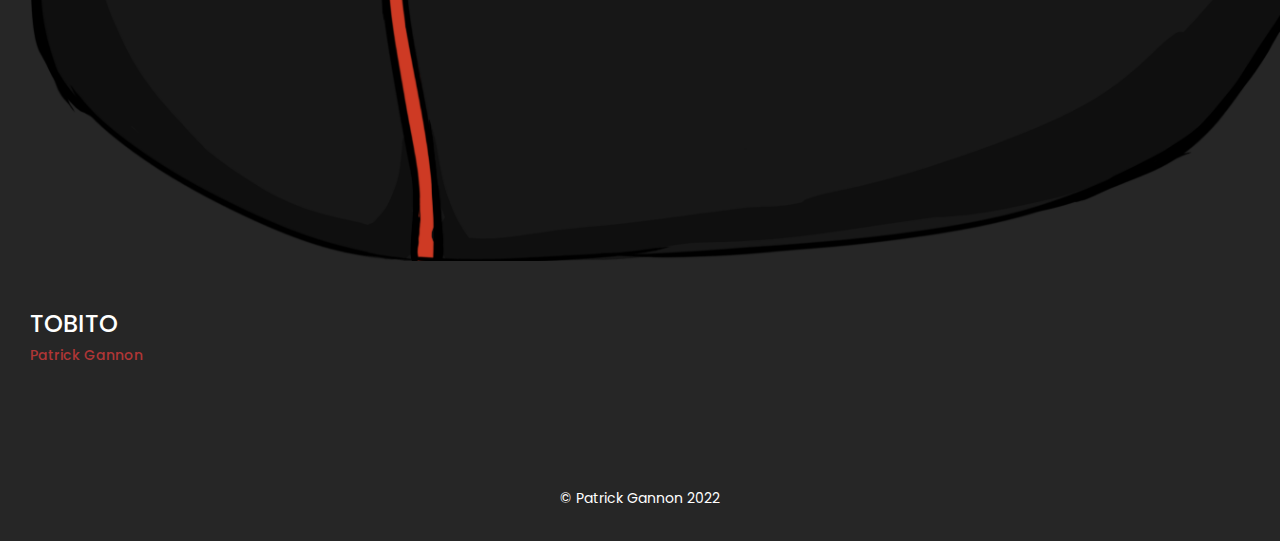
<file: tobi.html>
<!DOCTYPE html>
<html lang="en">

<head>
    <meta charset="utf-8">
    <meta http-equiv="X-UA-Compatible" content="IE=edge">
    <meta name="viewport" content="width=device-width, initial-scale=1">
    <!-- The above 3 meta tags *must* come first in the head; any other head content must come *after* these tags -->
    <title>Box personal portfolio Template</title>
    <link rel="icon" href="img/fav.png" type="image/x-icon">

    <!-- Bootstrap -->
    <link href="css/bootstrap.min.css" rel="stylesheet">
    <link href="ionicons/css/ionicons.min.css" rel="stylesheet">

    <!-- main css -->
    <link href="css/style.css" rel="stylesheet">


    <!-- modernizr -->
    <script src="js/modernizr.js"></script>

    <!-- HTML5 shim and Respond.js for IE8 support of HTML5 elements and media queries -->
    <!-- WARNING: Respond.js doesn't work if you view the page via file:// -->
    <!--[if lt IE 9]>
      <script src="https://oss.maxcdn.com/html5shiv/3.7.2/html5shiv.min.js"></script>
      <script src="https://oss.maxcdn.com/respond/1.4.2/respond.min.js"></script>
    <![endif]-->
</head>

<body>

    <!-- Preloader -->
    <div id="preloader">
        <div class="pre-container">
            <div class="spinner">
                <div class="double-bounce1"></div>
                <div class="double-bounce2"></div>
            </div>
        </div>
    </div>
    <!-- end Preloader -->

    <div class="container-fluid">
       <!-- box-header -->
        <header class="box-header">
            <div class="box-logo">
                <a href="index.html"><img src="img/logo.png" width="140" alt="Logo"></a>
            </div>
            <!-- box-nav -->
            <a class="box-primary-nav-trigger" href="#0">
                <span class="box-menu-text">Menu</span><span class="box-menu-icon"></span>
            </a>
            <!-- box-primary-nav-trigger -->
        </header>
        <!-- end box-header -->
        
        <!-- nav -->
        <nav>
            <ul class="box-primary-nav">
                <li class="box-label">About me</li>

                <li><a href="index.html">Main</a></li>
                <li><a href="about.html">About me</a></li>
                <li><a href="portfolio.html">portfolio</a><i class="ion-ios-circle-filled color"></i></li>
                <li><a href="services.html">skills</a></li>
                <li><a href="contact.html">contact me</a></li>



                <li class="box-label">Follow me</li>
                <li class="box-social"><a href="https://staytoasty.itch.io"><img src="img/instaicon.png" width="30" alt="Logo"></a></li>
                <li class="box-social"><a href="https://staytoasty.itch.io"><img src="img/itchicon.png" width="30" alt="Logo"></a></li>
                <li class="box-social"><a href="https://www.linkedin.com/in/patrick-gannon-58576221b/"><img src="img/linkicon.png" width="30" alt="Logo"></a></li>
            </ul>
        </nav>
        <!-- end nav -->
    </div>
    <!-- main-container -->
    <div class="container main-container">
        <div class="col-md-12">
            <img src="img/portfolio/tobi.png" alt="" class="img-responsive" />
            <div class="h-30"></div>
        </div>

        <div class="col-md-12">
            <h3 class="text-uppercase">Tobito</h3>
            <h5>Patrick Gannon</h5>
            <div class="h-30"></div>
        </div>

    </div>
    <!-- end main-container -->


    <!-- footer -->
    <footer>
        <div class="container-fluid">
            <p class="copyright">© Patrick Gannon 2022</p>
        </div>
    </footer>
    <!-- end footer -->
    
    <!-- back to top -->
    <a href="#0" class="cd-top"><i class="ion-android-arrow-up"></i></a>
    <!-- end back to top -->




    <!-- jQuery -->
    <script src="js/jquery-2.1.1.js"></script>
    <!--  plugins -->
    <script src="js/bootstrap.min.js"></script>
    <script src="js/menu.js"></script>
    <script src="js/animated-headline.js"></script>
    <script src="js/isotope.pkgd.min.js"></script>


    <!--  custom script -->
    <script src="js/custom.js"></script>
    
    <!-- google analytics  -->
    <script>
        (function (i, s, o, g, r, a, m) {
            i['GoogleAnalyticsObject'] = r;
            i[r] = i[r] || function () {
                (i[r].q = i[r].q || []).push(arguments)
            }, i[r].l = 1 * new Date();
            a = s.createElement(o),
                m = s.getElementsByTagName(o)[0];
            a.async = 1;
            a.src = g;
            m.parentNode.insertBefore(a, m)
        })(window, document, 'script', 'https://www.google-analytics.com/analytics.js', 'ga');

        ga('create', 'UA-76796224-1', 'auto');
        ga('send', 'pageview');
    </script>

</body>

</html>
</file>
<file: css/style.css>
/*
* Box Theme
* Created by : Ahmed Eissa
* website : www.ahmedessa.net
* behance : https://www.behance.net/3essa
*/


/* Table of Content
==================================================
	- Google fonts & font family -
	- General -
    - typography -
    - Preloader -
	- Header -
    - box intro section -
    - Portfoilo section -
    - Footer -
    - About page -
    - Services page -
    - contact page -
    - Portfolio single page -
    - Responsive media queries -
*/


/* Google fonts & font family
==================================================*/

@import url(https://fonts.googleapis.com/css?family=Poppins:400,500,600,700);

/* General
==================================================*/

html,
body {
    height: 100%;
    font-family: 'Poppins', sans-serif;
    line-height: 1.8;
    color: #999;
}

.no-padding {
    padding-left: 0;
    padding-right: 0;
}

.no-padding [class^="col-"] {
    padding-left: 0;
    padding-right: 0;
}

.main-container {
    padding: 53px 0;
}

.center {
    text-align: center;
}

a {
    -webkit-transition: all .3s;
    transition: all .3s
}

.uppercase {
    text-transform: uppercase;
}

.h-30 {
    height: 30px
}

.h-10 {
    height: 10px
}

.color {
    color: #af3636;
    font-size: 11px;
}


/* typography
==================================================*/

h1 {
    color: #ffffff;
    font-size: 60px;
    text-transform: uppercase;
}

h3 {
    color: #ffffff;
}

h5 {
    color: #af3636;
}


/* preloader
==================================================*/

#preloader {
    position: fixed;
    top: 0;
    left: 0;
    right: 0;
    bottom: 0;
    background-color: #262626;
    /* change if the mask should be a color other than white */
    z-index: 1000;
    /* makes sure it stays on top */
}

.pre-container {
    position: absolute;
    left: 50%;
    top: 50%;
    bottom: auto;
    right: auto;
    -webkit-transform: translateX(-50%) translateY(-50%);
    transform: translateX(-50%) translateY(-50%);
    text-align: center;
}

.spinner {
    width: 40px;
    height: 40px;
    position: relative;
    margin: 100px auto;
}

.double-bounce1,
.double-bounce2 {
    width: 100%;
    height: 100%;
    border-radius: 50%;
    background-color: #ae3535;
    opacity: 0.6;
    position: absolute;
    top: 0;
    left: 0;
    -webkit-animation: bounce 2.0s infinite ease-in-out;
    animation: bounce 2.0s infinite ease-in-out;
}

.double-bounce2 {
    -webkit-animation-delay: -1.0s;
    animation-delay: -1.0s;
}

@-webkit-keyframes bounce {
    0%,
    100% {
        -webkit-transform: scale(0.0)
    }
    50% {
        -webkit-transform: scale(1.0)
    }
}

@keyframes bounce {
    0%,
    100% {
        transform: scale(0.0);
        -webkit-transform: scale(0.0);
    }
    50% {
        transform: scale(1.0);
        -webkit-transform: scale(1.0);
    }
}


/* headr
==================================================*/

.box-header {
    position: absolute;
    top: 0;
    left: 0;
    background: rgba(255, 255, 255, 0.95);
    height: 50px;
    width: 100%;
    z-index: 3;
    box-shadow: 0 1px 2px rgba(0, 0, 0, 0.3);
    -webkit-font-smoothing: antialiased;
    -moz-osx-font-smoothing: grayscale;
}

.box-header {
    height: 80px;
    background: transparent;
    box-shadow: none;
}

.box-header {
    -webkit-transition: background-color 0.3s;
    transition: background-color 0.3s;
    -webkit-transform: translate3d(0, 0, 0);
    transform: translate3d(0, 0, 0);
    -webkit-backface-visibility: hidden;
    backface-visibility: hidden;
}

.box-header.is-fixed {
    position: fixed;
    top: -80px;
    background-color: rgb(38 38 38);
    -webkit-transition: -webkit-transform 0.3s;
    transition: -webkit-transform 0.3s;
    transition: transform 0.3s;
    transition: transform 0.3s, -webkit-transform 0.3s;
}

.box-header.is-visible {
    -webkit-transform: translate3d(0, 100%, 0);
    transform: translate3d(0, 100%, 0);
}

.box-header.menu-is-open {
    background-color: rgb(0 0 0 / 96%);
}

.box-logo {
    display: block;
    padding: 20px;
}

.box-primary-nav-trigger {
    position: absolute;
    right: 0;
    top: 0;
    height: 100%;
    width: 50px;
    background-color: #fff;
}

.box-primary-nav-trigger .box-menu-text {
    color: #ffffff;
    text-transform: uppercase;
    font-weight: 700;
    display: none;
}

.box-primary-nav-trigger .box-menu-icon {
    display: inline-block;
    position: absolute;
    left: 50%;
    top: 50%;
    bottom: auto;
    right: auto;
    -webkit-transform: translateX(-50%) translateY(-50%);
    transform: translateX(-50%) translateY(-50%);
    width: 18px;
    height: 2px;
    background-color: #ffffff;
    -webkit-transition: background-color 0.3s;
    transition: background-color 0.3s;
    list-style: none;
}

.box-primary-nav-trigger .box-menu-icon::before,
.box-primary-nav-trigger .box-menu-icon:after {
    content: '';
    width: 100%;
    height: 100%;
    position: absolute;
    background-color: #ffffff;
    right: 0;
    -webkit-transition: -webkit-transform .3s, top .3s, background-color 0s;
    -webkit-transition: top .3s, background-color 0s, -webkit-transform .3s;
    transition: top .3s, background-color 0s, -webkit-transform .3s;
    transition: transform .3s, top .3s, background-color 0s;
    transition: transform .3s, top .3s, background-color 0s, -webkit-transform .3s;
}

.box-primary-nav-trigger .box-menu-icon::before {
    top: -5px;
}

.box-primary-nav-trigger .box-menu-icon::after {
    top: 5px;
}

.box-primary-nav-trigger .box-menu-icon.is-clicked {
    background-color: rgba(255, 255, 255, 0);
}

.box-primary-nav-trigger .box-menu-icon.is-clicked::before,
.box-primary-nav-trigger .box-menu-icon.is-clicked::after {
    background-color: 393939;
}

.box-primary-nav-trigger .box-menu-icon.is-clicked::before {
    top: 0;
    -webkit-transform: rotate(135deg);
    transform: rotate(135deg);
}

.box-primary-nav-trigger .box-menu-icon.is-clicked::after {
    top: 0;
    -webkit-transform: rotate(225deg);
    transform: rotate(225deg);
}

.box-primary-nav-trigger {
    width: 100px;
    padding-left: 1em;
    background-color: transparent;
    height: 30px;
    line-height: 30px;
    right: 10px;
    top: 50%;
    bottom: auto;
    -webkit-transform: translateY(-50%);
    transform: translateY(-50%);
}

.box-primary-nav-trigger .box-menu-text {
    display: inline-block;
}

.box-primary-nav-trigger .box-menu-icon {
    left: auto;
    right: 1em;
    -webkit-transform: translateX(0) translateY(-50%);
    transform: translateX(0) translateY(-50%);
}

.box-primary-nav {
    position: fixed;
    left: 0;
    top: 0;
    height: 100%;
    width: 100%;
    background: rgba(0, 0, 0, 0.96);
    z-index: 2;
    text-align: center;
    padding: 50px 0;
    -webkit-backface-visibility: hidden;
    backface-visibility: hidden;
    overflow: auto;
    -webkit-overflow-scrolling: touch;
    -webkit-transform: translateY(-100%);
    transform: translateY(-100%);
    -webkit-transition-property: -webkit-transform;
    transition-property: -webkit-transform;
    transition-property: transform;
    transition-property: transform, -webkit-transform;
    -webkit-transition-duration: 0.4s;
    transition-duration: 0.4s;
    list-style: none;
}

.box-primary-nav li {
    font-size: 22px;
    font-size: 1.375rem;
    font-weight: 300;
    -webkit-font-smoothing: antialiased;
    -moz-osx-font-smoothing: grayscale;
    margin: .2em 0;
    text-transform: capitalize;
}

.box-primary-nav a {
    display: inline-block;
    padding: .4em 1em;
    border-radius: 0.25em;
    -webkit-transition: all 0.2s;
    transition: all 0.2s;
    color: #fff;
    text-decoration: none;
    font-weight: bold;
}
.box-primary-nav a:focus {
    outline: none;
}

.no-touch .box-primary-nav a:hover {
    text-decoration: none;
    color: #ddd;
}

.box-primary-nav .box-label {
    color: #af3636;
    text-transform: uppercase;
    font-weight: 700;
    font-size: 17px;
    margin: 2.4em 0 .8em;
}

.box-primary-nav .box-social {
    display: inline-block;
    margin: 10px .4em;
}

.box-primary-nav .box-social a {
    width: 30px;
    height: 30px;
    padding: 0;
    font-size: 30px
}

.box-primary-nav.is-visible {
    -webkit-transform: translateY(0);
    transform: translateY(0);
}

.box-primary-nav {
    padding: 150px 0 0;
}

.box-primary-nav li {
    font-size: 18px;
}


/* box-intro
==================================================*/

.box-intro {
    text-align: center;
    display: table;
    height: 100vh;
    width: 100%;
}

.box-intro .table-cell {
    display: table-cell;
    vertical-align: middle;
}

.box-intro em {
    font-style: normal;
    text-transform: uppercase
}

b i:last-child {
    color: #af3636 !important;
}

.box-intro h5 {
    letter-spacing: 4px;
    text-transform: uppercase;
    color: #b73939;
    line-height: 1.7;
}


/* mouse effect */

.mouse {
    position: absolute;
    width: 22px;
    height: 42px;
    bottom: 40px;
    left: 50%;
    margin-left: -12px;
    border-radius: 15px;
    border: 2px solid #888;
    -webkit-animation: intro 1s;
    animation: intro 1s;
}

.scroll {
    display: block;
    width: 3px;
    height: 3px;
    margin: 6px auto;
    border-radius: 4px;
    background: #888;
    -webkit-animation: finger 2s infinite;
    animation: finger 2s infinite;
}

@-webkit-keyframes intro {
    0% {
        opacity: 0;
        -webkit-transform: translateY(40px);
        transform: translateY(40px);
    }
    100% {
        opacity: 1;
        -webkit-transform: translateY(0);
        transform: translateY(0);
    }
}

@keyframes intro {
    0% {
        opacity: 0;
        -webkit-transform: translateY(40px);
        transform: translateY(40px);
    }
    100% {
        opacity: 1;
        -webkit-transform: translateY(0);
        transform: translateY(0);
    }
}

@-webkit-keyframes finger {
    0% {
        opacity: 1;
    }
    100% {
        opacity: 0;
        -webkit-transform: translateY(20px);
        transform: translateY(20px);
    }
}

@keyframes finger {
    0% {
        opacity: 1;
    }
    100% {
        opacity: 0;
        -webkit-transform: translateY(20px);
        transform: translateY(20px);
    }
}


/* text rotate */

.box-headline {
    font-size: 130px;
    line-height: 1.0;
}

.box-words-wrapper {
    display: inline-block;
    position: relative;
}

.box-words-wrapper b {
    display: inline-block;
    position: absolute;
    white-space: nowrap;
    left: 0;
    top: 0;
}

.box-words-wrapper b.is-visible {
    position: relative;
}

.no-js .box-words-wrapper b {
    opacity: 0;
}

.no-js .box-words-wrapper b.is-visible {
    opacity: 1;
}

.box-headline.rotate-2 .box-words-wrapper {
    -webkit-perspective: 300px;
    perspective: 300px;
}

.box-headline.rotate-2 i,
.box-headline.rotate-2 em {
    display: inline-block;
    -webkit-backface-visibility: hidden;
    backface-visibility: hidden;
}

.box-headline.rotate-2 b {
    opacity: 0;
}

.box-headline.rotate-2 i {
    -webkit-transform-style: preserve-3d;
    transform-style: preserve-3d;
    -webkit-transform: translateZ(-20px) rotateX(90deg);
    transform: translateZ(-20px) rotateX(90deg);
    opacity: 0;
}

.is-visible .box-headline.rotate-2 i {
    opacity: 1;
}

.box-headline.rotate-2 i.in {
    -webkit-animation: box-rotate-2-in 0.4s forwards;
    animation: box-rotate-2-in 0.4s forwards;
}

.box-headline.rotate-2 i.out {
    -webkit-animation: box-rotate-2-out 0.4s forwards;
    animation: box-rotate-2-out 0.4s forwards;
}

.box-headline.rotate-2 em {
    -webkit-transform: translateZ(20px);
    transform: translateZ(20px);
}

.no-csstransitions .box-headline.rotate-2 i {
    -webkit-transform: rotateX(0deg);
    transform: rotateX(0deg);
    opacity: 0;
}

.no-csstransitions .box-headline.rotate-2 i em {
    -webkit-transform: scale(1);
    transform: scale(1);
}

.no-csstransitions .box-headline.rotate-2 .is-visible i {
    opacity: 1;
}

@-webkit-keyframes box-rotate-2-in {
    0% {
        opacity: 0;
        -webkit-transform: translateZ(-20px) rotateX(90deg);
    }
    60% {
        opacity: 1;
        -webkit-transform: translateZ(-20px) rotateX(-10deg);
    }
    100% {
        opacity: 1;
        -webkit-transform: translateZ(-20px) rotateX(0deg);
    }
}

@keyframes box-rotate-2-in {
    0% {
        opacity: 0;
        -webkit-transform: translateZ(-20px) rotateX(90deg);
        transform: translateZ(-20px) rotateX(90deg);
    }
    60% {
        opacity: 1;
        -webkit-transform: translateZ(-20px) rotateX(-10deg);
        transform: translateZ(-20px) rotateX(-10deg);
    }
    100% {
        opacity: 1;
        -webkit-transform: translateZ(-20px) rotateX(0deg);
        transform: translateZ(-20px) rotateX(0deg);
    }
}

@-webkit-keyframes box-rotate-2-out {
    0% {
        opacity: 1;
        -webkit-transform: translateZ(-20px) rotateX(0);
    }
    60% {
        opacity: 0;
        -webkit-transform: translateZ(-20px) rotateX(-100deg);
    }
    100% {
        opacity: 0;
        -webkit-transform: translateZ(-20px) rotateX(-90deg);
    }
}

@keyframes box-rotate-2-out {
    0% {
        opacity: 1;
        -webkit-transform: translateZ(-20px) rotateX(0);
        transform: translateZ(-20px) rotateX(0);
    }
    60% {
        opacity: 0;
        -webkit-transform: translateZ(-20px) rotateX(-100deg);
        transform: translateZ(-20px) rotateX(-100deg);
    }
    100% {
        opacity: 0;
        -webkit-transform: translateZ(-20px) rotateX(-90deg);
        transform: translateZ(-20px) rotateX(-90deg);
    }
}


/* portfolio section
==================================================*/

.portfolio .categories-grid span {
    font-size: 30px;
    margin-bottom: 30px;
    display: inline-block;
}

.portfolio .categories-grid .categories ul li {
    list-style: none;
    margin: 20px 0;
}

.portfolio .categories-grid .categories ul li a {
    display: inline-block;
    color: #60606e;
    padding: 0 10px;
    margin: 0 10px;
    -webkit-transition: all .2s ease-in-out .2s;
    transition: all .2s ease-in-out .2s;
}

.portfolio .categories-grid .categories ul li a:hover,
.portfolio .categories-grid .categories ul li a:focus {
    text-decoration: none;
}

.portfolio .categories-grid .categories ul li a.active {
    margin-left: 0;
    background-color: #af3636;
    padding: 0px 20px;
    color: white;
    border-radius: 25px;
    text-decoration: none;
}

.portfolio_filter {
    padding-left: 0;
}

.portfolio_item {
    position: relative;
    overflow: hidden;
    display: block;
}

.portfolio_item .portfolio_item_hover {
    position: absolute;
    top: 0px;
    left: 0px;
    height: 100%;
    width: 100%;
    background-color: rgba(0, 0, 0, .8);
    -webkit-transform: translate(-100%);
    transform: translate(-100%);
    opacity: 0;
    -webkit-transition: all .2s ease-in-out;
    transition: all .2s ease-in-out;
}

.portfolio_item .portfolio_item_hover .item_info {
    text-align: center;
    position: absolute;
    top: 50%;
    left: 50%;
    -webkit-transform: translate(-50%, -50%);
    transform: translate(-50%, -50%);
    padding: 10px;
    width: 100%;
    font-weight: bold;
}

.portfolio_item .portfolio_item_hover .item_info span {
    display: block;
    color: #fff;
    font-size: 18px;
    -webkit-transform: translateX(-100px);
    transform: translateX(-100px);
    -webkit-transition: all .2s ease-in-out .2s;
    transition: all .2s ease-in-out .2s;
    opacity: 0;
}

.portfolio_item .portfolio_item_hover .item_info em {
    font-style: normal;
    display: inline-block;
    background-color: #af3636;
    padding: 5px 20px;
    border-radius: 25px;
    color: #fff;
    margin-top: 10px;
    -webkit-transform: translateX(-100px);
    transform: translateX(-100px);
    -webkit-transition: all .3s ease-in-out .3s;
    transition: all .3s ease-in-out .3s;
    opacity: 0;
    font-size: 10px;
    letter-spacing: 2px;
}

.portfolio_item:hover .portfolio_item_hover {
    opacity: 1;
    -webkit-transform: translateX(0);
    transform: translateX(0);
}

.portfolio_item:hover .item_info em,
.portfolio_item:hover .item_info span {
    opacity: 1;
    -webkit-transform: translateX(0);
    transform: translateX(0);
}

.portfolio .categories-grid .categories ul li {
    float: left;
}

.portfolio .categories-grid .categories ul li a {
    padding: 0 10px;
    -webkit-transition: all .2s ease-in-out .2s;
    transition: all .2s ease-in-out .2s;
}

.portfolio_filter {
    padding-left: 0;
    display: inline-block;
    margin: 0 auto;
    text-align: center;
    margin-bottom: 50px;
}

.portfolio-inner {
    padding-bottom: 0 !important;
    padding-top: 55px;
}


/* footer
==================================================*/

footer {
    padding: 30px 0;
    text-align: center;
    background: #262626;
}

.copyright {
    color: #fff;
    margin-bottom: 0;
}

footer img {
    margin: 0 auto;
}


/* backto top
==================================================*/

.cd-top {
    display: inline-block;
    height: 40px;
    width: 40px;
    position: fixed;
    bottom: 20px;
    line-height: 40px;
    font-size: 20px;
    right: 10px;
    text-align: center;
    color: #b73939;
    background: rgb(38 38 38);
    visibility: hidden;
    opacity: 0;
    -webkit-transition: opacity .3s 0s, visibility 0s .3s;
    transition: opacity .3s 0s, visibility 0s .3s;
}

.cd-top.cd-is-visible,
.cd-top.cd-fade-out,
.no-touch .cd-top:hover {
    -webkit-transition: opacity .3s 0s, visibility 0s 0s;
    transition: opacity .3s 0s, visibility 0s 0s;
}

.cd-top.cd-is-visible {
    /* the button becomes visible */
    visibility: visible;
    opacity: 1;
}

.cd-top.cd-fade-out {
    opacity: .5;
}

.no-touch .cd-top:hover,
.no-touch .cd-top:focus {
    background-color: #af3636;
    opacity: 1;
    color: #262626;
}


/* About page
==================================================*/

.top-bar {
    color: #333;
    padding: 150px 0 150px;
    background: -webkit-linear-gradient( rgba(255, 255, 255, .8), rgba(255, 255, 255, .8)), url(../img/01.jpg);
    background: linear-gradient( rgb(0 0 0 / 80%), rgb(116 38 38 / 80%)), url(../img/01.jpg);
    background-size: cover;
    background-attachment: fixed;
    background-position: center center;
    text-align: center;
}

.top-bar h1 {
    font-size: 60px;
    text-transform: uppercase;
    font-weight: 700;
    color: #fff;
    line-height: 50px;
}

.top-bar p {
    font-size: 15px;
    text-transform: uppercase;
    font-weight: 500;
    color: #777;
}

.top-bar p a {
    color: #777;
}

.top-bar p a:hover,
.top-bar p a:focus {
    color: #555;
    text-decoration: none;
}

.social-ul {
    list-style: none;
    display: inline-block;
    padding-left: 0;
}

.social-ul li {
    margin: 0 10px;
    float: left;
}

.social-ul li a {
    font-size: 25px;
    color: #555;
    -webkit-transition: all .3s;
    transition: all .3s;
}

.social-ul li a:hover {
    color: #888;
}


/* Services page
==================================================*/

.size-50 {
    font-size: 50px;
}

.service-box {
    margin-bottom: 90px;
}

.service-box h3 {
    margin-top: 0;
}


/* contact page
==================================================*/

.details-text i {
    margin-right: 10px;
}

.textarea-contact {
    height: 200px;
    width: 100%;
    border: solid 1px rgba(0, 0, 0, .1);
    position: relative;
}

.textarea-contact textarea {
    height: 100%;
    width: 100%;
    border: 0;
    padding: 20px;
    background-color: transparent;
    float: left;
    z-index: 2;
    font-size: 14px;
    color: #9a9a9a;
    resize: none;
}

.textarea-contact > span {
    position: absolute;
    top: 20px;
    left: 20px;
    -webkit-transform: translateY(-50%);
    transform: translateY(-50%);
    font-size: 12px;
    text-transform: uppercase;
    color: #cdcdcd;
    -webkit-transition: all .2s ease-in-out;
    transition: all .2s ease-in-out;
    z-index: 1;
}

.input-contact {
    height: 40px;
    width: 100%;
    border: solid 1px rgba(0, 0, 0, .1);
    position: relative;
    margin-bottom: 30px;
}

.input-contact input[type="text"] {
    height: 100%;
    width: 100%;
    border: 0;
    padding: 0 20px;
    float: left;
    position: relative;
    background-color: transparent;
    z-index: 2;
    font-size: 14px;
    color: #9a9a9a;
}

.input-contact > span {
    position: absolute;
    top: 50%;
    left: 20px;
    -webkit-transform: translateY(-50%);
    transform: translateY(-50%);
    font-size: 12px;
    text-transform: uppercase;
    color: #cdcdcd;
    -webkit-transition: all .2s ease-in-out;
    transition: all .2s ease-in-out;
    z-index: 1;
}

.input-contact > span.active,
.textarea-contact > span.active {
    color: #ffbf00;
    font-size: 10px;
    top: 0px;
    left: 5px;
    background-color: #fff;
    padding: 5px
}

input:focus,
textarea:focus {
    outline: none;
}

.contact-info {
    margin-top: 20px;
}

.contact-info i {
    height: 30px;
    width: 30px;
    display: inline-block;
    background: #a23636;
    text-align: center;
    line-height: 33px;
    margin-right: 10px;
    color: #fff;
    font-size: 21px;
}

.contact-info p {
    display: inline-block;
    margin-right: 20px;
}

.btn-box {
    background: #a23636;
    padding: 10px 50px;
    border-radius: 0;
    color: #fff;
    margin-top: 20px;
    text-transform: uppercase;
    letter-spacing: 2px;
    font-weight: 500;
}

.btn-box:hover,
.btn-box:focus {
    background: #F5B700;
    color: #fff;
}


/* single project page
==================================================*/

.cat-ul {
    padding-left: 0;
    list-style: none
}

.cat-ul li i {
    margin-right: 10px;
    color: #ffbf00;
}


/* Responsive media queries
==================================================*/

@media (max-width: 991px) {
    .portfolio .categories-grid span {
        margin-bottom: 0;
        text-align: center;
        width: 100%;
    }
    .portfolio .categories-grid .categories ul li {
        text-align: center;
    }
    .portfolio .categories-grid .categories ul li a {
        margin-left: 0;
    }
    .col-md-6 h3 {
        margin-top: 30px;
    }
}

@media only screen and (max-width: 670px) {
    .box-headline {
        font-size: 100px;
    }
    .box-intro h5 {
        font-size: 12px;
    }
    .box-primary-nav a {
        padding: 5px 1em;
        font-size: 14px;
    }
    .box-primary-nav {
        padding: 80px 0 0;
    }
    .box-primary-nav .box-social a {
        font-size: 23px;
    }
    .top-bar h1 {
        font-size: 40px;
        line-height: 30px;
    }
    .portfolio .categories-grid .categories ul li {
        float: none;
    }
}

@media only screen and (max-width: 520px) {
    .box-headline {
        font-size: 80px;
    }
    .box-intro h5 {
        font-size: 12px;
    }
    .main-container {
        padding: 50px 0;
    }
}

@media only screen and (max-width: 420px) {
    .box-headline {
        font-size: 50px;
    }
    .box-intro h5 {
        font-size: 12px;
    }
    .top-bar h1 {
        font-size: 30px;
        line-height: 30px;
    }
}
</file>
